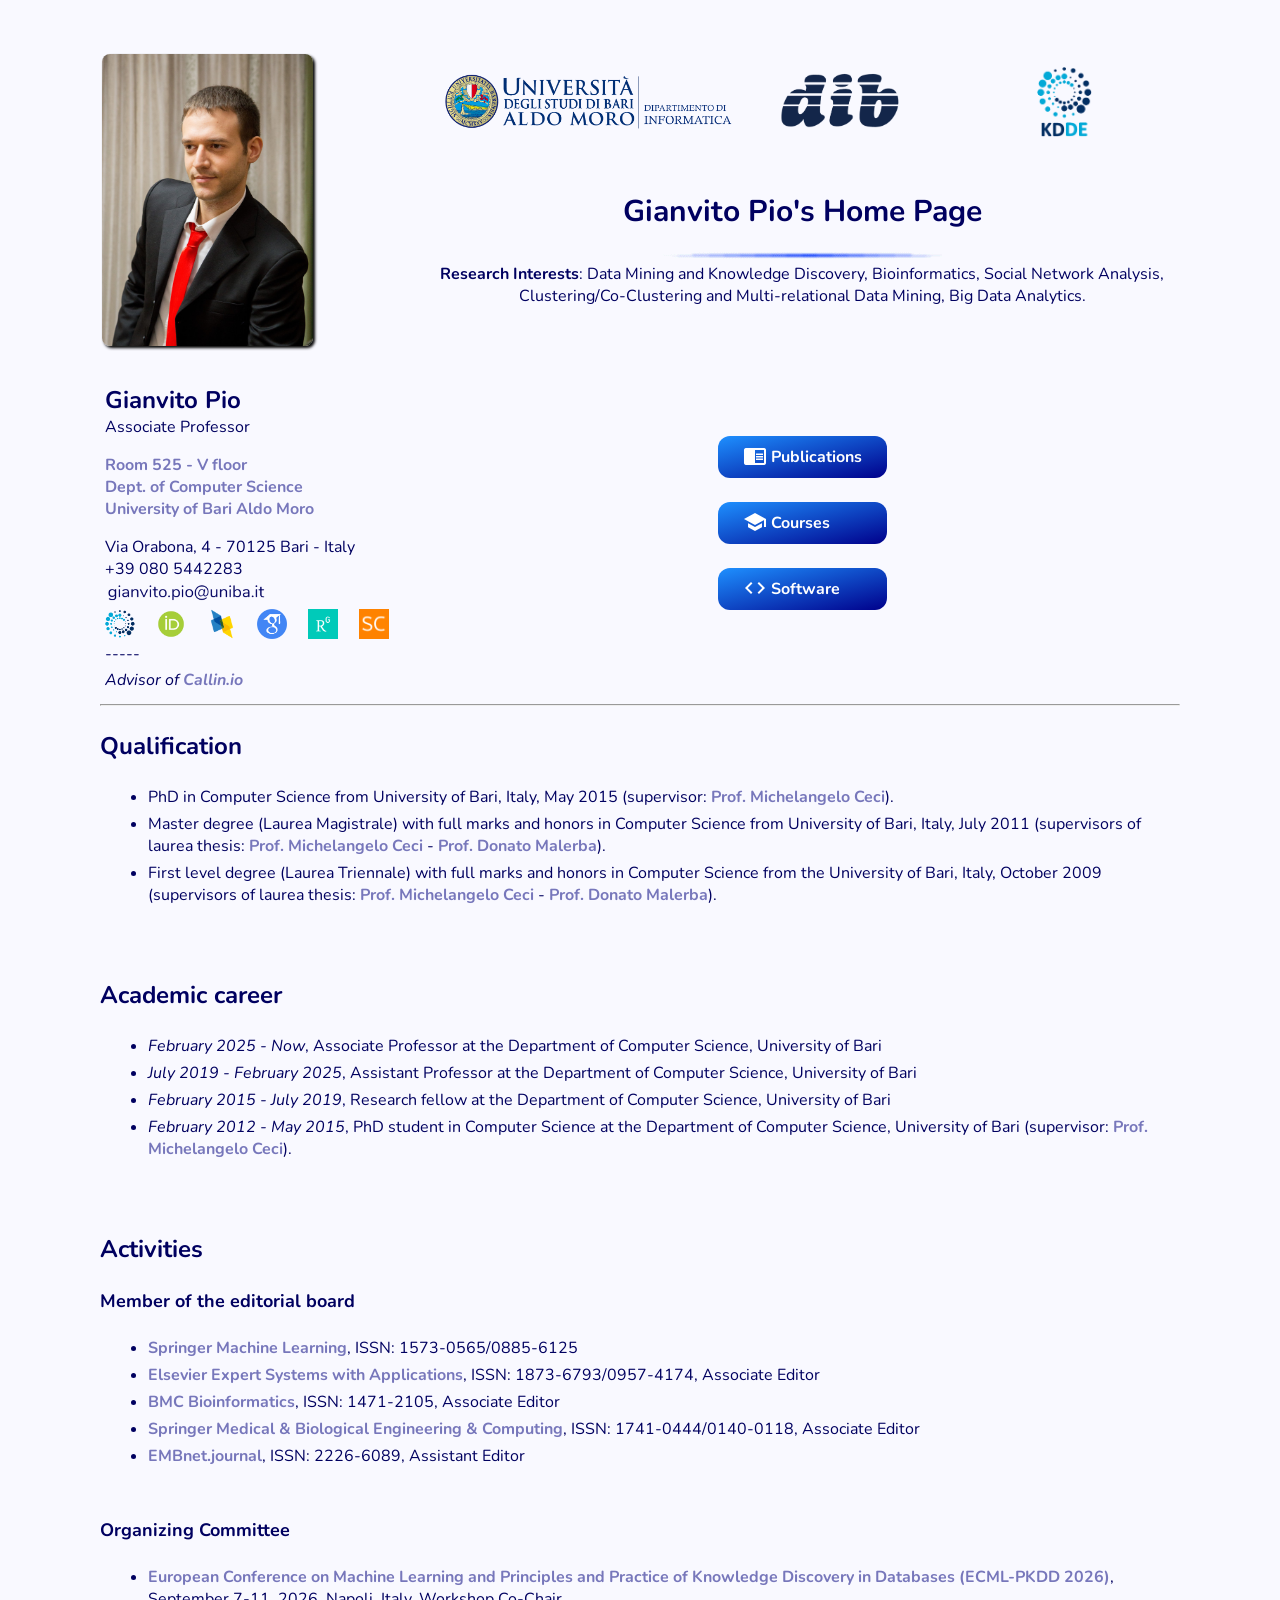
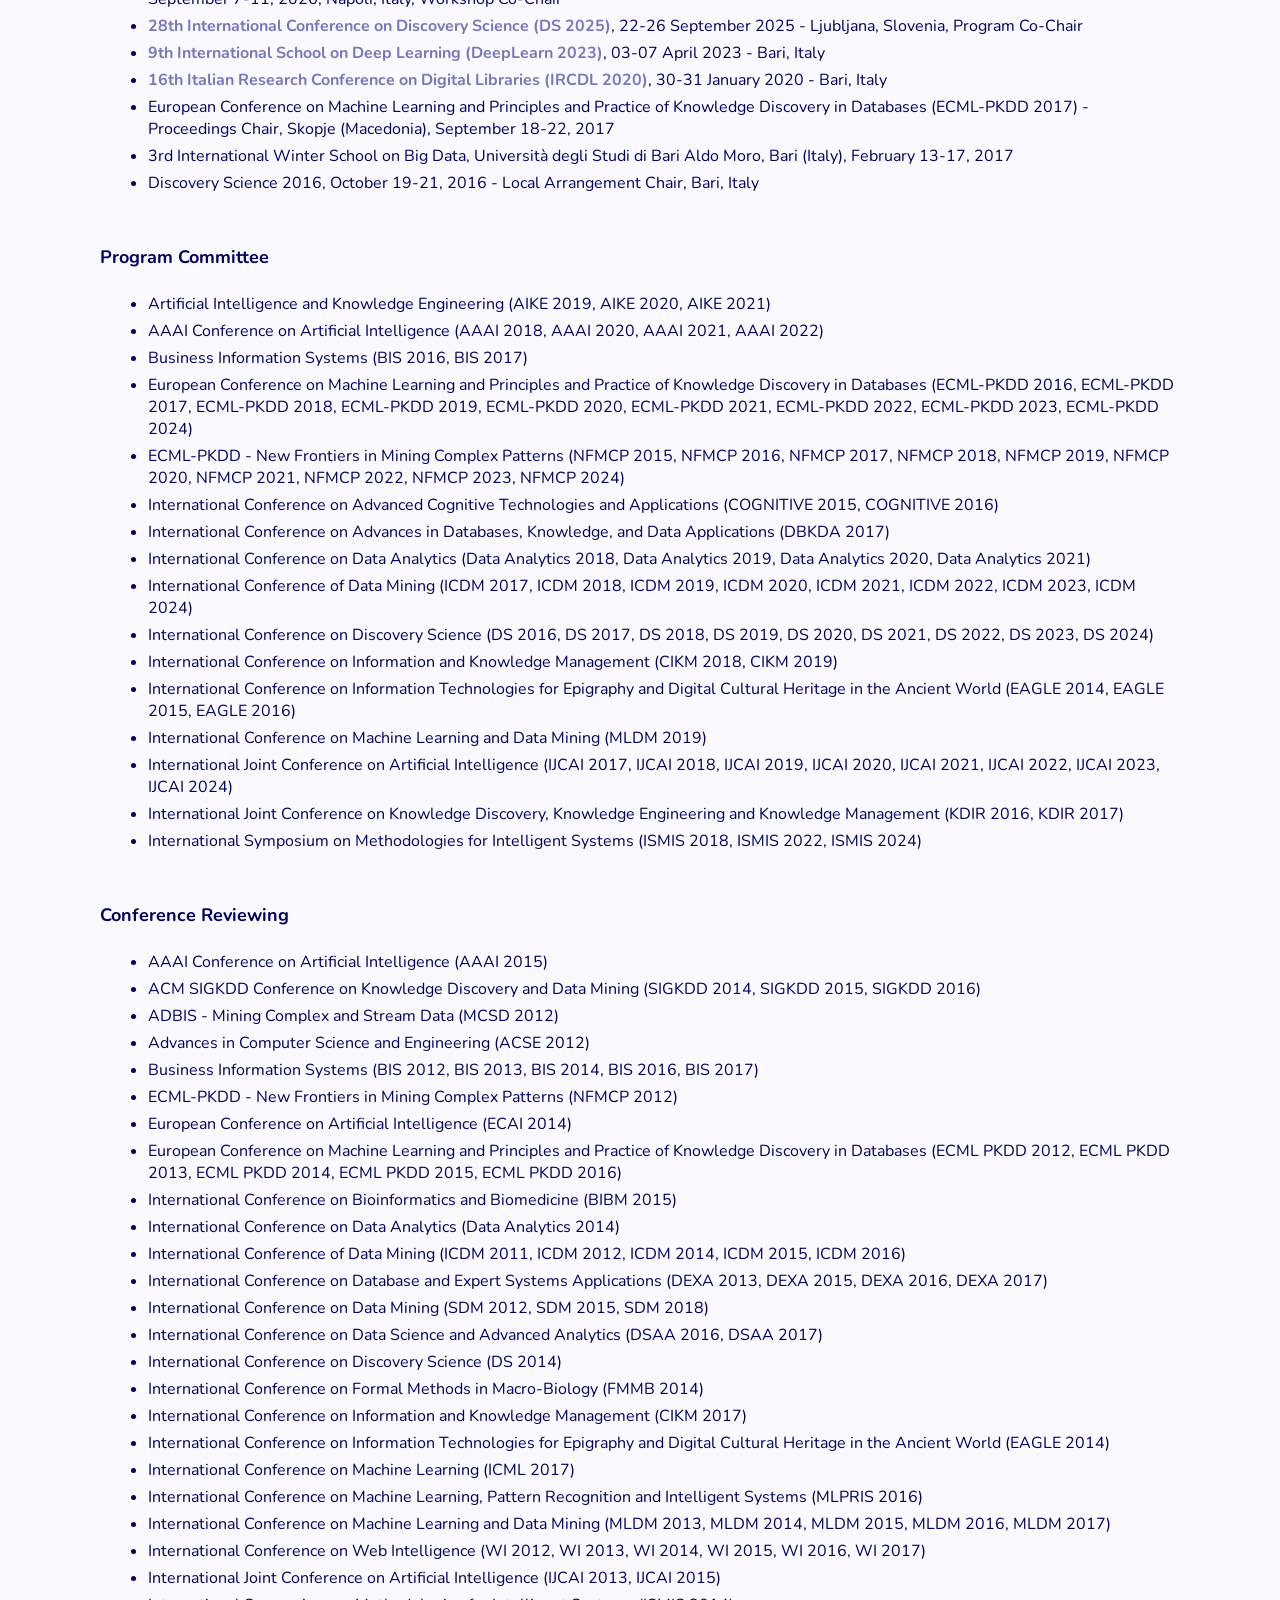
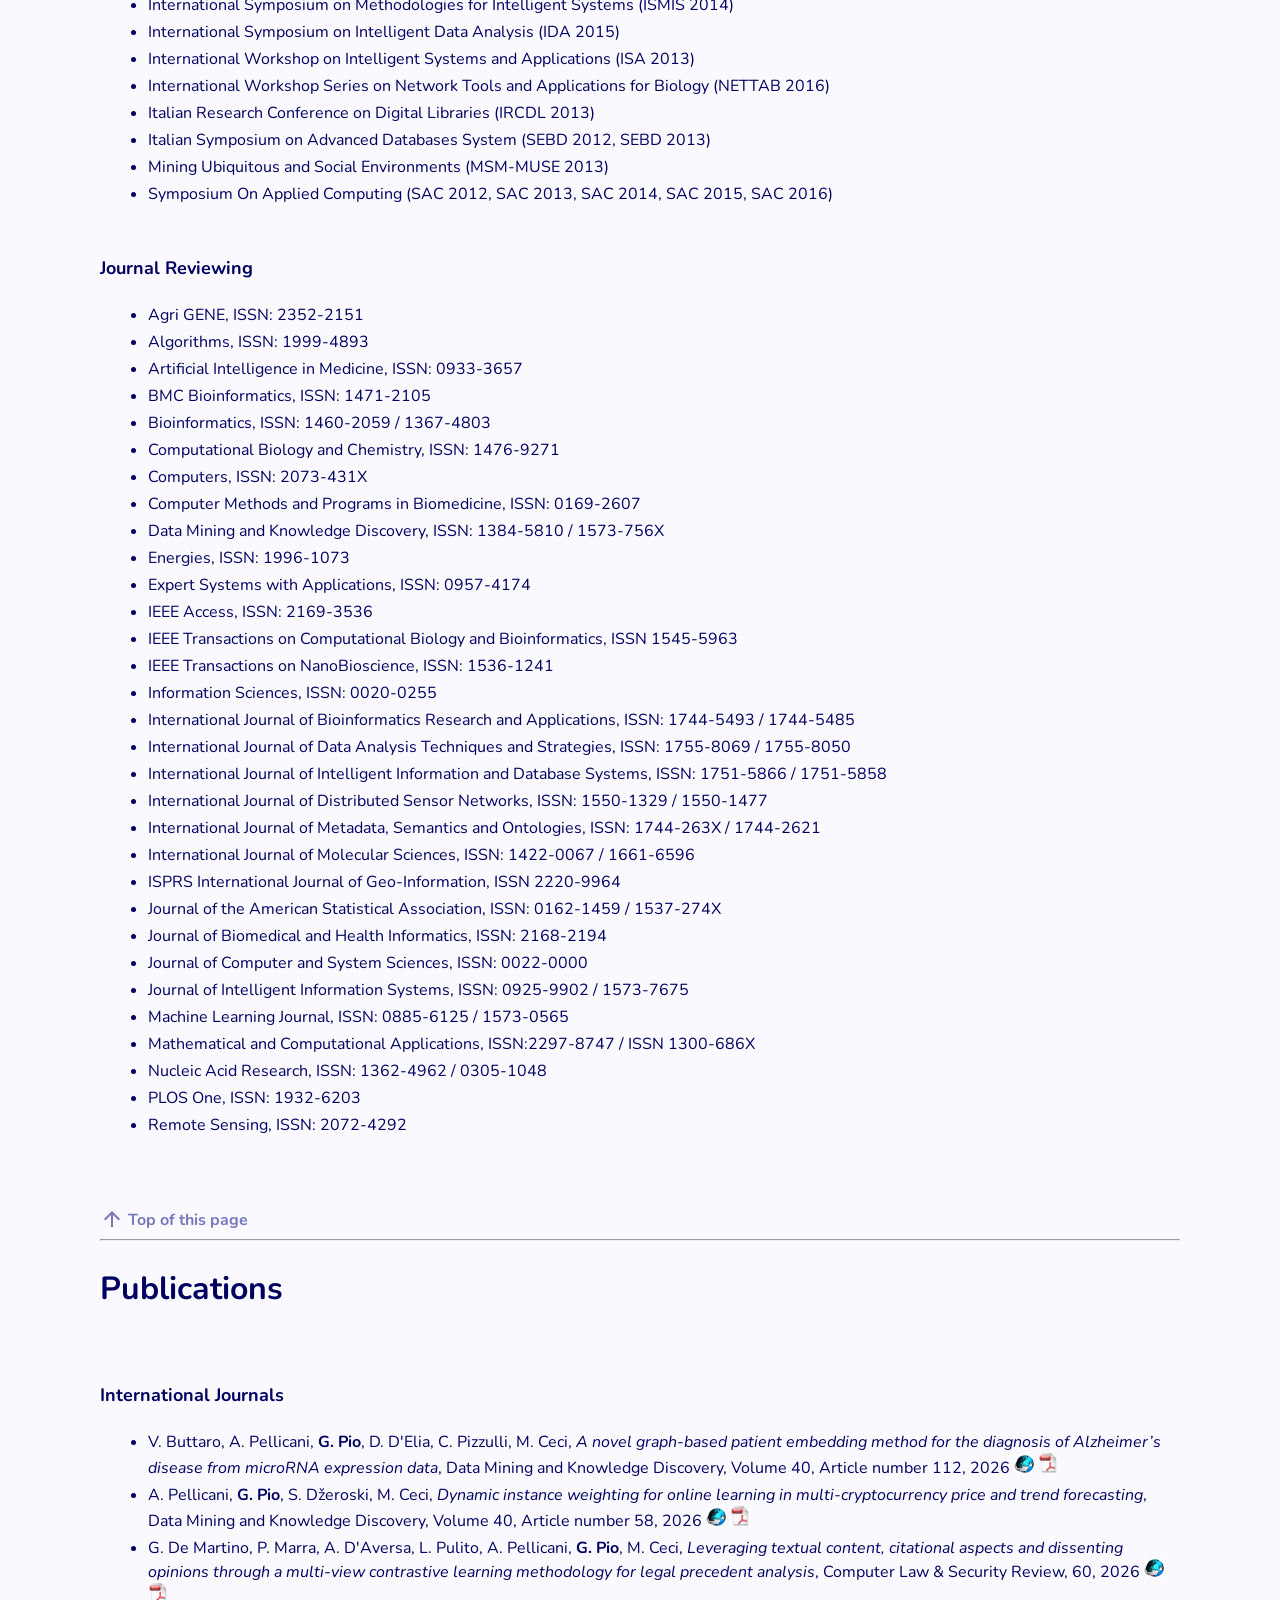
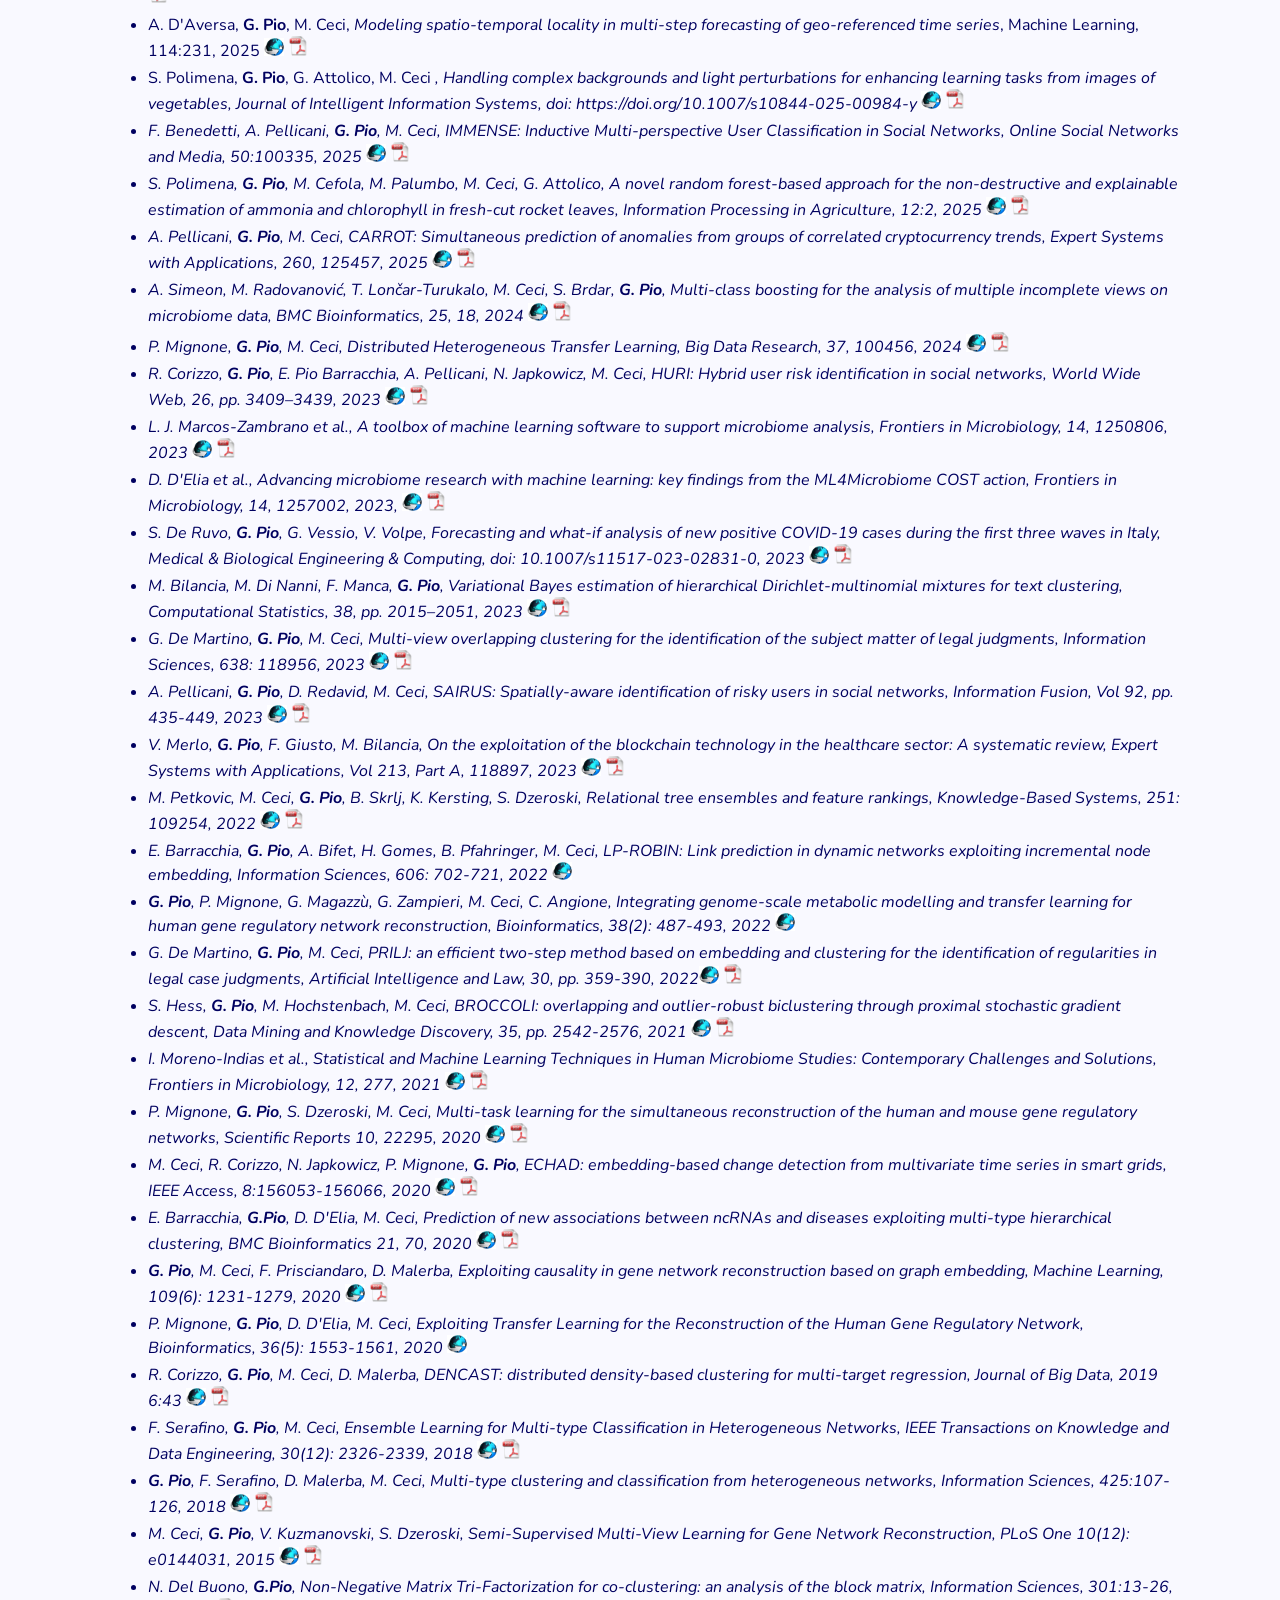
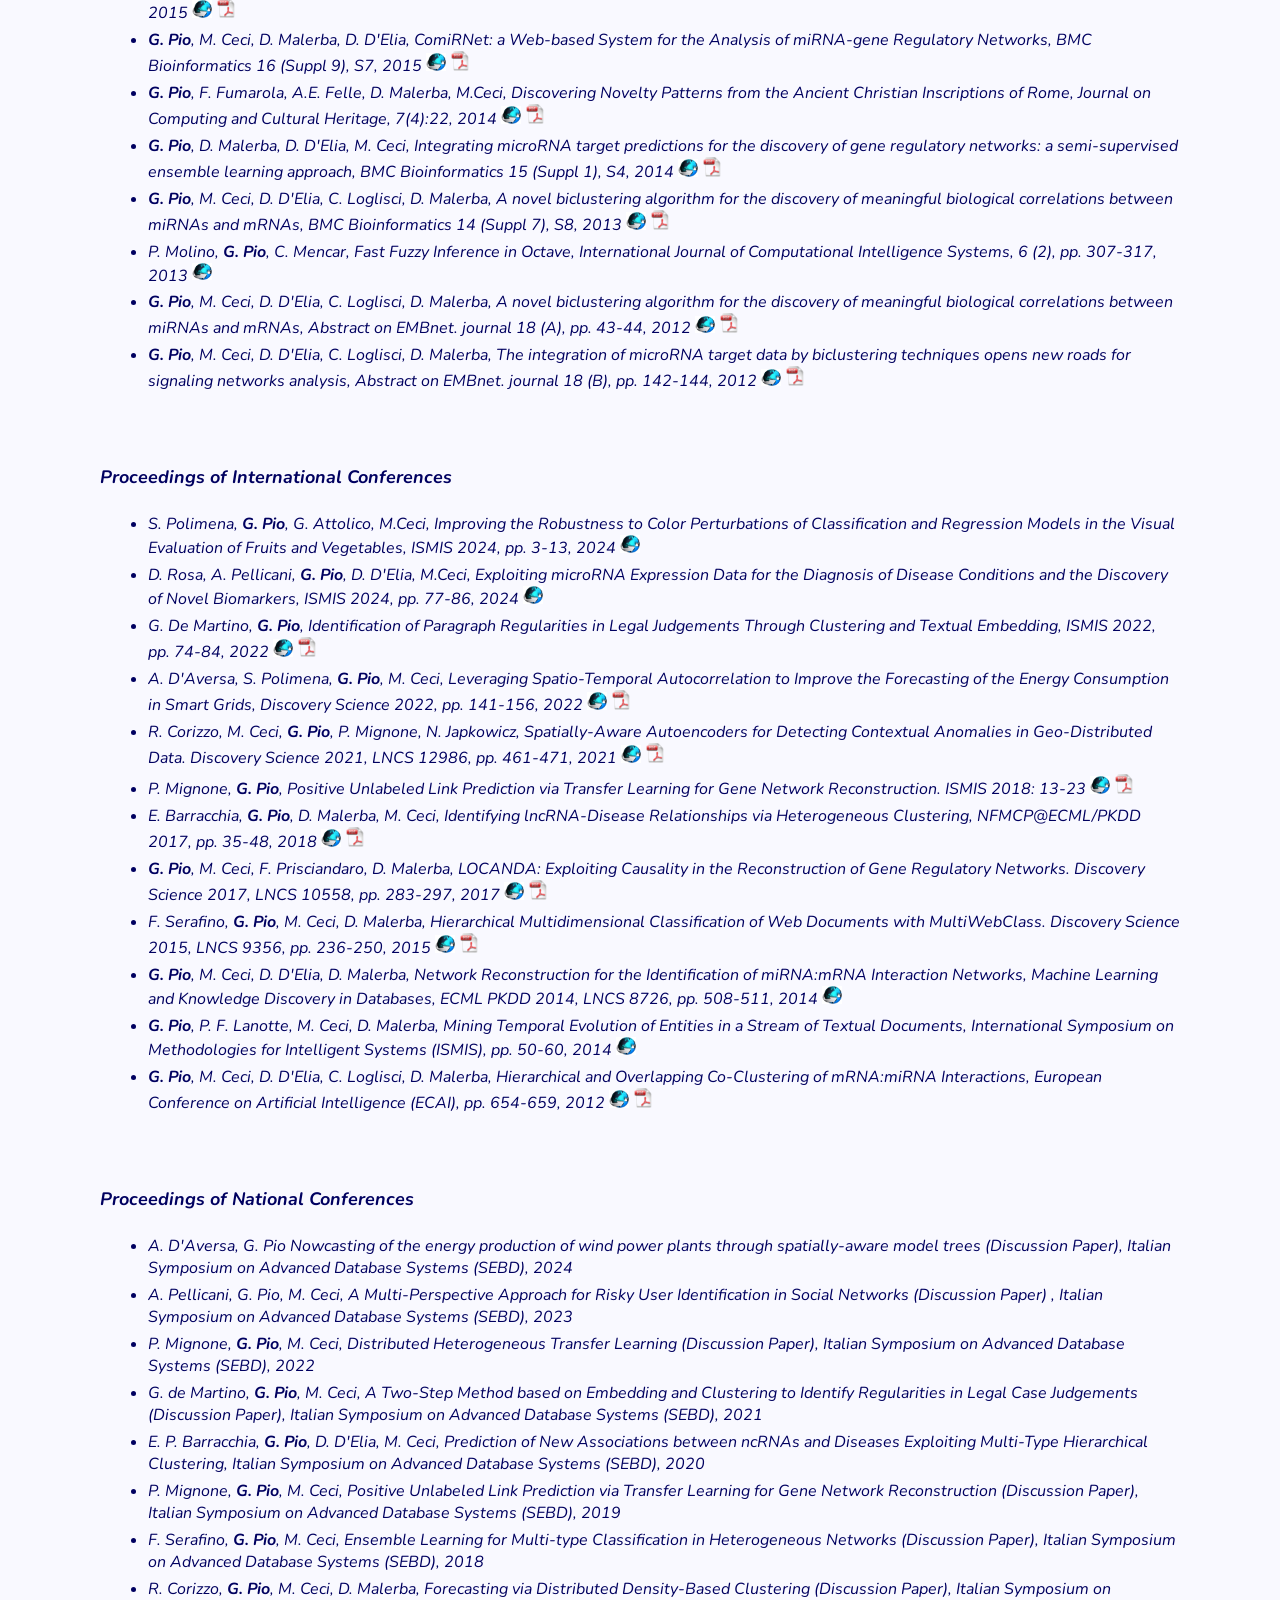
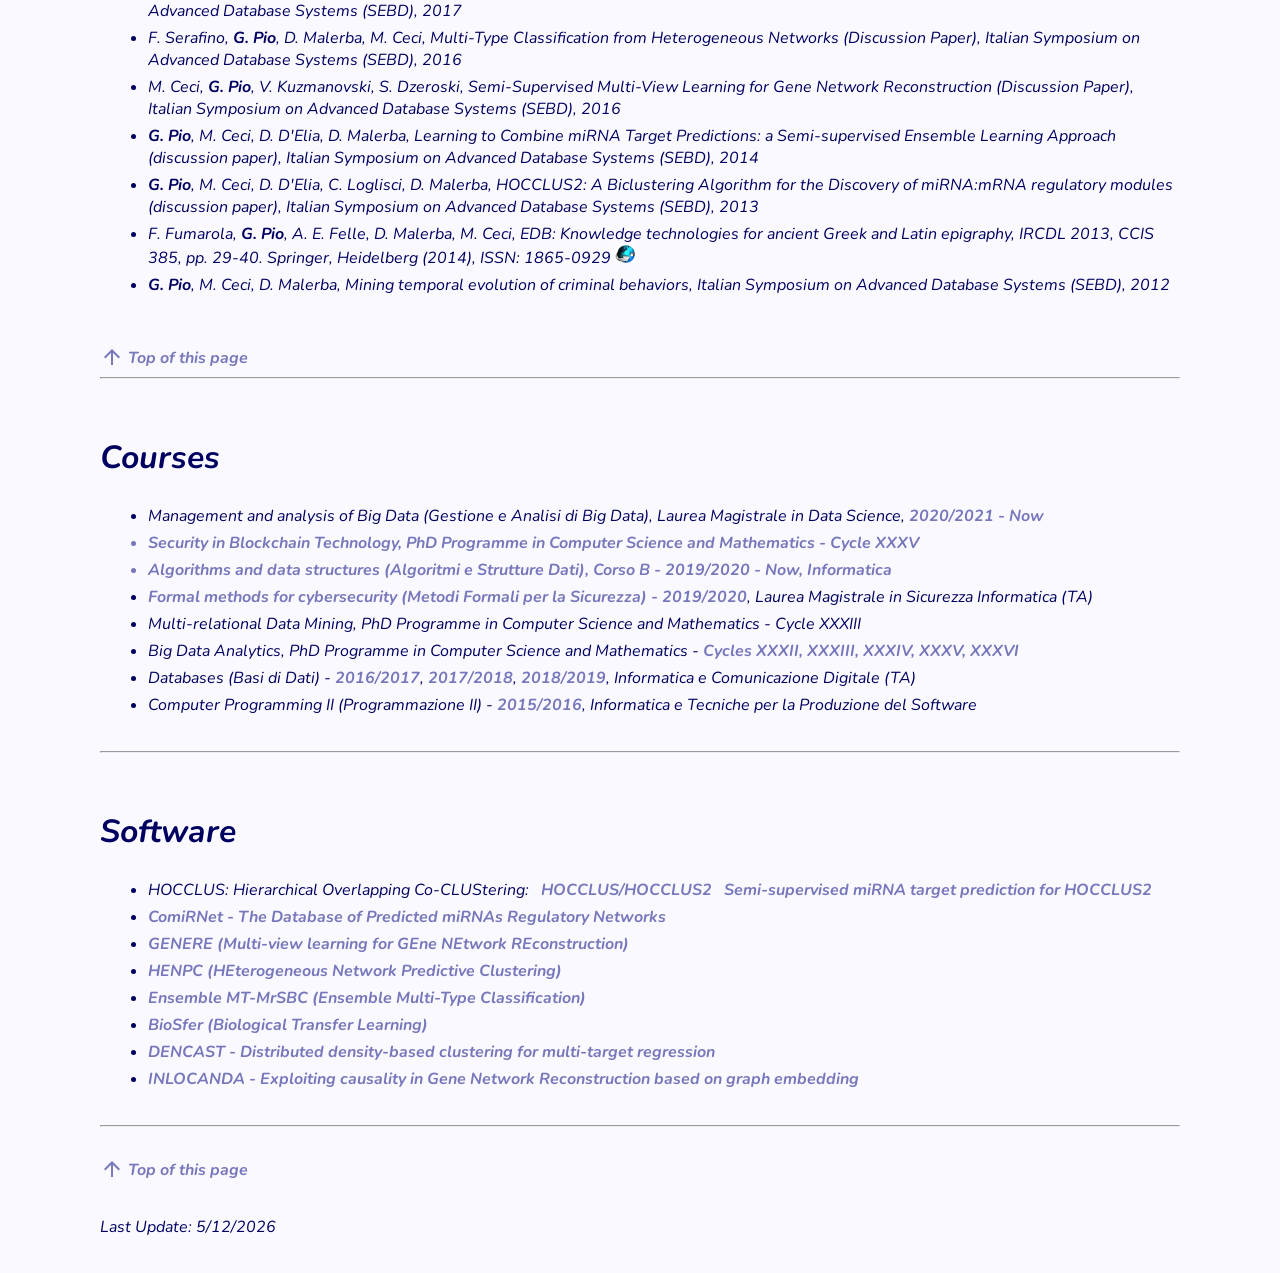
<file: index.htm>
<!DOCTYPE HTML PUBLIC "-//W3C//DTD HTML 4.0 Transitional//EN">
<HTML>
<HEAD><TITLE>Gianvito Pio's Home Page</TITLE>
<meta http-equiv="Content-Type" content="text/html; charset=utf-8" />
<meta charset="utf-8" />
<link rel="preconnect" href="https://fonts.gstatic.com/" crossorigin>
<link rel="stylesheet" type="text/css" href="https://fonts.googleapis.com/css?family=Nunito:400,700|Material+Icons" />

<LINK rel=stylesheet type=text/css href="custom.css">
<script>
  (function(i,s,o,g,r,a,m){i['GoogleAnalyticsObject']=r;i[r]=i[r]||function(){
  (i[r].q=i[r].q||[]).push(arguments)},i[r].l=1*new Date();a=s.createElement(o),
  m=s.getElementsByTagName(o)[0];a.async=1;a.src=g;m.parentNode.insertBefore(a,m)
  })(window,document,'script','https://www.google-analytics.com/analytics.js','ga');

  ga('create', 'UA-76711742-1', 'auto');
  ga('send', 'pageview');

</script>
</HEAD>
<BODY bgColor=#ffffff text=#000080><A name=top></A><BR>&nbsp; 
<TABLE cellSpacing=1 width="100%">
  <TBODY>
  <TR>
    <TD width="30%" align=left>
      <IMG border=0 src="images/Gianvito.jpg" width=211 alt="Gianvito Pio" style="box-shadow: 2px 2px 3px black; border-radius: 8px;"></TD>
    <TD vAlign=top>
	  <table>
	  <tbody>
		<tr>
		  <td align=middle width=40%>
			<IMG src="images/uniba_inf_trasparente.png" alt="uniba logo" style="max-height: 80px; width: auto; max-width: 100%; padding: 10px;">
		  </td>
		  <td align=middle width=30%>
			<IMG src="images/dib_logo.png" alt="dib logo" style="max-height: 70px; width: auto; max-width: 100%; padding: 10px;">
		  </td>
		  <td align=middle width=30%>
			<IMG src="images/kdde.png" alt="kdde logo" style="max-height: 70px; width: auto; max-width: 100%; padding: 10px;">
		  </td>
		</tr>
		<tr> 
		  <td colspan=3 align=middle>
			<P style="padding: 20px 5% 0;">
			  <H1 style="margin-bottom: 15px">Gianvito Pio's Home Page</H1>
			  <IMG src="images/linea1.gif"/><BR>
				<B>Research Interests</B>: Data Mining and Knowledge Discovery, Bioinformatics, Social Network Analysis, Clustering/Co-Clustering and Multi-relational Data Mining, Big Data Analytics.<br><br>
				<!--<B>Co-Founder of Sensitrust</B><br>
			<a href="https://www.sensitrust.io" target="_blank">
				<img src="images/sensitrust.png" alt="Sensitrust" height="50px" width="200px"></a>
				<br><IMG src="images/linea1.gif">-->
			</P>
		  </td>
	  </tr>
	  
	  </tbody>
	  </table>
	  
	</TD>
  </TR>
  <TR>
    <TD align=left>
	  <table>
	  <tbody>
		<tr>
		  <td colspan=5>
			  <h3 style="margin: 10px 0 0;"><B>Gianvito Pio</B></h3>
			  Associate Professor<BR>
			  <P><a href="https://kdde.di.uniba.it/" target="_blank">Room 525 - V floor </a><BR>
			  <A href="http://www.di.uniba.it/" target=_blank>Dept. of Computer Science</A> <BR>
			  <A href="http://www.uniba.it/" target=_blank>University of Bari Aldo Moro</A> <BR>
			  <P style="margin-bottom: 0">Via Orabona, 4 - 70125 Bari - Italy<BR>
				+39 080 5442283<BR>
			  </P>
			  <img src="images/e-mail.png" alt="e-mail" height="25px">
		  </td>
		</tr>
		<tr>
		  <td>
			<a href="https://kdde.di.uniba.it/people/gianvito-pio/" target="_blank">
				<img src="images/kdde_logo.png" alt="orcid" height="30px" width="30px"></a>
		  </td>
		  <td>
			<a href="https://orcid.org/0000-0003-2520-3616" target="_blank">
				<img src="images/orcid_logo.png" alt="orcid" height="30px" width="30px"></a>
		  </td>
		  <td>
		    <a href="https://dblp.org/pers/hd/p/Pio:Gianvito" target="_blank">
				<img src="images/dblp.png" alt="dblp" height="30px" width="30px"></a>
		  </td>
		  <td>
			<a href="https://scholar.google.it/citations?user=wUbR6bAAAAAJ" target="_blank">
				<img src="images/googlescholar_logo.png" alt="Google Scholar" height="30px" width="30px"></a>
		  </td>
		  <td>
			<a href="https://www.researchgate.net/profile/Gianvito_Pio" target="_blank">
				<img src="images/researchgate_logo.jpg" alt="Research Gate" height="30px" width="30px"></a>
		  </td>
		  <td>
			<a href="https://www.scopus.com/authid/detail.uri?authorId=55586014400" target="_blank">
				<img src="images/scopus_logo.png" alt="Scopus" height="30px" width="30px"></a>
		  </td>
		</tr>
		<tr> <td colspan=5> ----- <td></tr>
		<tr> <td colspan=5> <I>Advisor of <a href="https://callin.io" target="_blank">Callin.io</I><td></tr>	
		<br>
	  </tbody>
	  </table>
	</TD>
    <TD align=middle>
	  <table>
		<tbody>
		  <tr>
		    <td style="padding: 20px 10px;">
			  <A href="#Publications" class="button">
				<i class="material-icons" style="vertical-align: bottom;">chrome_reader_mode</i> Publications
			  </A>
			</td>
		  </tr>
		  <tr>
		    <td style="padding: 20px 10px;">
			  <A href="#Courses" class="button" style="padding-right: 57px;">
				<i class="material-icons" style="vertical-align: bottom;">school</i> Courses
			  </A>
			</td>
		  </tr>
		  <tr>
		    <td style="padding: 20px 10px;">
			  <A href="#Software" class="button" style="padding-right: 47px;">
				<i class="material-icons" style="vertical-align: bottom;">code</i> Software
			  </A>
			</td>
		  </tr>
	  </tbody>
	  </table>
	</TD>
  </TR>
  </TBODY>
</TABLE>
<HR>


<P>
<H3>Qualification</H3>
<UL>
	<LI>PhD in Computer Science from University of Bari, Italy, May 2015 (supervisor: <a href="http://www.di.uniba.it/~ceci/"> Prof. Michelangelo Ceci</a>).
	<LI>Master degree (Laurea Magistrale) with full marks and honors in Computer Science from University of Bari, Italy, July 2011 (supervisors of laurea thesis: <a href="http://www.di.uniba.it/~ceci/"> Prof. Michelangelo Ceci</a> - <a href="http://www.di.uniba.it/~malerba/">Prof. Donato Malerba</a>).
	<LI>First level degree (Laurea Triennale) with full marks and honors in Computer Science from the University of Bari, Italy, October 2009 (supervisors of laurea thesis: <a href="http://www.di.uniba.it/~ceci/"> Prof. Michelangelo Ceci</a> - <a href="http://www.di.uniba.it/~malerba/">Prof. Donato Malerba</a>). 
	</UL>
<BR><BR>
<H3>Academic career</H3>
<UL>
	<LI><I>February 2025 - Now</I>, Associate Professor at the Department of Computer Science, University of Bari 
	<LI><I>July 2019 - February 2025</I>, Assistant Professor at the Department of Computer Science, University of Bari 
	<LI><I>February 2015 - July 2019</I>, Research fellow at the Department of Computer Science, University of Bari 
	<LI><I>February 2012 - May 2015</I>, PhD student in Computer Science at the Department of Computer Science, University of Bari (supervisor: <a href="http://www.di.uniba.it/~ceci/"> Prof. Michelangelo Ceci</a>). 
</UL>

<BR><BR>
<H3>Activities</H3>
<H4>Member of the editorial board</H4>
<UL>
	<LI><a target="_blank" href="https://www.springer.com/journal/10994">Springer Machine Learning</a>, ISSN: 1573-0565/0885-6125
	<LI><a target="_blank" href="https://www.sciencedirect.com/journal/expert-systems-with-applications">Elsevier Expert Systems with Applications</a>, ISSN: 1873-6793/0957-4174, Associate Editor
	<LI><a target="_blank" href="https://bmcbioinformatics.biomedcentral.com/">BMC Bioinformatics</a>, ISSN: 1471-2105, Associate Editor
	<LI><a target="_blank" href="https://www.springer.com/journal/11517">Springer Medical & Biological Engineering & Computing</a>, ISSN: 1741-0444/0140-0118, Associate Editor
	<!--<LI><a target="_blank" href="https://www.mdpi.com/journal/sensors">MDPI Sensors</a>, ISSN: 1424-8220-->
	<!--<LI><a target="_blank" href="http://www.ijmlc.org">International Journal of Machine Learning and Computing</a>, ISSN: 2010-3700-->
	<!--<LI><a target="_blank" href="http://www.ijfcc.org/">International Journal of Future Computer and Communication</a>, ISSN: 2010-3751-->
	<LI><a target="_blank" href="https://journal.embnet.org/">EMBnet.journal</a>, ISSN: 2226-6089, Assistant Editor
</UL>
<BR>

<H4>Organizing Committee</H4>
<UL>
	<LI><a href="https://ecmlpkdd.org/2026/" target="_blank">European Conference on Machine Learning and Principles and Practice of Knowledge Discovery in Databases (ECML-PKDD 2026)</a>, September 7-11, 2026, Napoli, Italy, Workshop Co-Chair
	<LI><a href="https://ds2025.ijs.si/" target="_blank">28th International Conference on Discovery Science (DS 2025)</a>, 22-26 September 2025 - Ljubljana, Slovenia, Program Co-Chair
	<LI><a href="https://irdta.eu/deeplearn/2023sp/" target="_blank">9th International School on Deep Learning (DeepLearn 2023)</a>, 03-07 April 2023 - Bari, Italy
	<LI><a href="https://kdde.di.uniba.it/ircdl20/" target="_blank">16th Italian Research Conference on Digital Libraries (IRCDL 2020)</a>, 30-31 January 2020 - Bari, Italy
	<LI>European Conference on Machine Learning and Principles and Practice of Knowledge Discovery in Databases (ECML-PKDD 2017) - Proceedings Chair, Skopje (Macedonia), September 18-22, 2017
	<LI>3rd International Winter School on Big Data, Università degli Studi di Bari Aldo Moro, Bari (Italy), February 13-17, 2017
	<LI>Discovery Science 2016, October 19-21, 2016 - Local Arrangement Chair, Bari, Italy
</UL>
<BR>

<H4>Program Committee</H4>
<UL>
	<LI>Artificial Intelligence and Knowledge Engineering (AIKE 2019, AIKE 2020, AIKE 2021)
	<LI>AAAI Conference on Artificial Intelligence (AAAI 2018, AAAI 2020, AAAI 2021, AAAI 2022)	
	<LI>Business Information Systems (BIS 2016, BIS 2017)
	<LI>European Conference on Machine Learning and Principles and Practice of Knowledge Discovery in Databases (ECML-PKDD 2016, ECML-PKDD 2017, ECML-PKDD 2018, ECML-PKDD 2019, ECML-PKDD 2020, ECML-PKDD 2021, ECML-PKDD 2022, ECML-PKDD 2023, ECML-PKDD 2024)
	<LI>ECML-PKDD - New Frontiers in Mining Complex Patterns (NFMCP 2015, NFMCP 2016, NFMCP 2017, NFMCP 2018, NFMCP 2019, NFMCP 2020, NFMCP 2021, NFMCP 2022, NFMCP 2023, NFMCP 2024)
	<LI>International Conference on Advanced Cognitive Technologies and Applications (COGNITIVE 2015, COGNITIVE 2016)
	<LI>International Conference on Advances in Databases, Knowledge, and Data Applications (DBKDA 2017)
	<LI>International Conference on Data Analytics (Data Analytics 2018, Data Analytics 2019, Data Analytics 2020, Data Analytics 2021)
	<LI>International Conference of Data Mining (ICDM 2017, ICDM 2018, ICDM 2019, ICDM 2020, ICDM 2021, ICDM 2022, ICDM 2023, ICDM 2024)	
	<LI>International Conference on Discovery Science (DS 2016, DS 2017, DS 2018, DS 2019, DS 2020, DS 2021, DS 2022, DS 2023, DS 2024)
	<LI>International Conference on Information and Knowledge Management (CIKM 2018, CIKM 2019)
	<LI>International Conference on Information Technologies for Epigraphy and Digital Cultural Heritage in the Ancient World (EAGLE 2014, EAGLE 2015, EAGLE 2016)
	<LI>International Conference on Machine Learning and Data Mining (MLDM 2019)
	<LI>International Joint Conference on Artificial Intelligence (IJCAI 2017, IJCAI 2018, IJCAI 2019, IJCAI 2020, IJCAI 2021, IJCAI 2022, IJCAI 2023, IJCAI 2024)
	<LI>International Joint Conference on Knowledge Discovery, Knowledge Engineering and Knowledge Management (KDIR 2016, KDIR 2017)
	<LI>International Symposium on Methodologies for Intelligent Systems (ISMIS 2018, ISMIS 2022, ISMIS 2024)
</UL>
<BR>

<H4>Conference Reviewing</H4>
<UL>
	<LI>AAAI Conference on Artificial Intelligence (AAAI 2015)	
	<LI>ACM SIGKDD Conference on Knowledge Discovery and Data Mining (SIGKDD 2014, SIGKDD 2015, SIGKDD 2016)
	<LI>ADBIS - Mining Complex and Stream Data (MCSD 2012)
	<LI>Advances in Computer Science and Engineering (ACSE 2012)
	<LI>Business Information Systems (BIS 2012, BIS 2013, BIS 2014, BIS 2016, BIS 2017)
	<LI>ECML-PKDD - New Frontiers in Mining Complex Patterns (NFMCP 2012)
	<LI>European Conference on Artificial Intelligence (ECAI 2014)
	<LI>European Conference on Machine Learning and Principles and Practice of Knowledge Discovery in Databases (ECML PKDD 2012, ECML PKDD 2013, ECML PKDD 2014, ECML PKDD 2015, ECML PKDD 2016)
	<LI>International Conference on Bioinformatics and Biomedicine (BIBM 2015)
	<LI>International Conference on Data Analytics (Data Analytics 2014)
	<LI>International Conference of Data Mining (ICDM 2011, ICDM 2012, ICDM 2014, ICDM 2015, ICDM 2016)	
	<LI>International Conference on Database and Expert Systems Applications (DEXA 2013, DEXA 2015, DEXA 2016, DEXA 2017)
	<LI>International Conference on Data Mining (SDM 2012, SDM 2015, SDM 2018)
	<LI>International Conference on Data Science and Advanced Analytics (DSAA 2016, DSAA 2017)
	<LI>International Conference on Discovery Science (DS 2014)
	<LI>International Conference on Formal Methods in Macro-Biology (FMMB 2014)
	<LI>International Conference on Information and Knowledge Management (CIKM 2017)
	<LI>International Conference on Information Technologies for Epigraphy and Digital Cultural Heritage in the Ancient World (EAGLE 2014)
	<LI>International Conference on Machine Learning (ICML 2017)
	<LI>International Conference on Machine Learning, Pattern Recognition and Intelligent Systems (MLPRIS 2016)
	<LI>International Conference on Machine Learning and Data Mining (MLDM 2013, MLDM 2014, MLDM 2015, MLDM 2016, MLDM 2017)
	<LI>International Conference on Web Intelligence (WI 2012, WI 2013, WI 2014, WI 2015, WI 2016, WI 2017)
	<LI>International Joint Conference on Artificial Intelligence (IJCAI 2013, IJCAI 2015)
	<LI>International Symposium on Methodologies for Intelligent Systems (ISMIS 2014)
	<LI>International Symposium on Intelligent Data Analysis (IDA 2015)
	<LI>International Workshop on Intelligent Systems and Applications (ISA 2013)
	<LI>International Workshop Series on Network Tools and Applications for Biology (NETTAB 2016)
	<LI>Italian Research Conference on Digital Libraries (IRCDL 2013)
	<LI>Italian Symposium on Advanced Databases System (SEBD 2012, SEBD 2013)
	<LI>Mining Ubiquitous and Social Environments (MSM-MUSE 2013)
	<LI>Symposium On Applied Computing (SAC 2012, SAC 2013, SAC 2014, SAC 2015, SAC 2016)
</UL>
<BR>

<H4>Journal Reviewing</H4>
<UL>
	<LI>Agri GENE, ISSN: 2352-2151 
	<LI>Algorithms, ISSN: 1999-4893
	<LI>Artificial Intelligence in Medicine, ISSN: 0933-3657
	<LI>BMC Bioinformatics, ISSN: 1471-2105
	<LI>Bioinformatics, ISSN: 1460-2059 / 1367-4803
	<LI>Computational Biology and Chemistry, ISSN: 1476-9271
	<LI>Computers, ISSN: 2073-431X
	<LI>Computer Methods and Programs in Biomedicine, ISSN: 0169-2607	
	<LI>Data Mining and Knowledge Discovery, ISSN: 1384-5810 /  1573-756X
	<LI>Energies, ISSN: 1996-1073
	<LI>Expert Systems with Applications, ISSN: 0957-4174
	<LI>IEEE Access, ISSN: 2169-3536
	<LI>IEEE Transactions on Computational Biology and Bioinformatics, ISSN 1545-5963
	<LI>IEEE Transactions on NanoBioscience, ISSN: 1536-1241
	<LI>Information Sciences, ISSN: 0020-0255
	<LI>International Journal of Bioinformatics Research and Applications, ISSN: 1744-5493 / 1744-5485
	<LI>International Journal of Data Analysis Techniques and Strategies, ISSN: 1755-8069 / 1755-8050
	<LI>International Journal of Intelligent Information and Database Systems, ISSN: 1751-5866 / 1751-5858
	<LI>International Journal of Distributed Sensor Networks, ISSN: 1550-1329 / 1550-1477 
	<LI>International Journal of Metadata, Semantics and Ontologies, ISSN: 1744-263X / 1744-2621
	<LI>International Journal of Molecular Sciences, ISSN: 1422-0067 / 1661-6596 
	<LI>ISPRS International Journal of Geo-Information, ISSN 2220-9964
	<LI>Journal of the American Statistical Association, ISSN: 0162-1459 / 1537-274X
	<LI>Journal of Biomedical and Health Informatics, ISSN: 2168-2194 
	<LI>Journal of Computer and System Sciences, ISSN: 0022-0000
	<LI>Journal of Intelligent Information Systems, ISSN: 0925-9902 / 1573-7675
	<LI>Machine Learning Journal, ISSN: 0885-6125 / 1573-0565
	<LI>Mathematical and Computational Applications, ISSN:2297-8747 / ISSN 1300-686X
	<LI>Nucleic Acid Research, ISSN: 1362-4962 / 0305-1048
	<LI>PLOS One, ISSN: 1932-6203
	<LI>Remote Sensing, ISSN: 2072-4292
</UL>
<BR>

<!--<H4>Book Chapter Reviewing</H4>
<UL>
	<LI>MSM-MUSE post proceedings (2011, 2012)
</UL>
-->
<BR><br>
<A href="#top"> 
	<i class="material-icons" style="vertical-align:bottom">arrow_upward</i> 
	<B>Top of this page</B>
</A>
<br>

<HR>

<A name=Publications></A>
<H2>Publications</H2>
<BR>
<H4>International Journals</H4>
<UL>
	<LI>V. Buttaro, A. Pellicani, <B>G. Pio</B>, D. D'Elia, C. Pizzulli, M. Ceci, <I>A novel graph-based patient embedding method for the diagnosis of Alzheimer’s disease from microRNA expression data</I>, Data Mining and Knowledge Discovery, Volume 40, Article number 112, 2026 <a href = "https://link.springer.com/article/10.1007/s10618-026-01275-y" target="_blank"><img width="20" src = "images/download.jpg"></a> <a href = "https://link.springer.com/content/pdf/10.1007/s10618-026-01275-y.pdf" target="_blank" title = "Download PDF"> <img width="20" src = "images/pdf.png"></a>
	<LI>A. Pellicani, <B>G. Pio</B>, S. Džeroski, M. Ceci, <I> Dynamic instance weighting for online learning in multi-cryptocurrency price and trend forecasting</I>, Data Mining and Knowledge Discovery, Volume 40, Article number 58, 2026 <a href = "https://link.springer.com/article/10.1007/s10618-026-01232-9" target="_blank"><img width="20" src = "images/download.jpg"></a> <a href = "https://link.springer.com/content/pdf/10.1007/s10618-026-01232-9.pdf" target="_blank" title = "Download PDF"> <img width="20" src = "images/pdf.png"></a>
	<LI>G. De Martino, P. Marra, A. D'Aversa, L. Pulito, A. Pellicani, <B>G. Pio</B>, M. Ceci, <I>Leveraging textual content, citational aspects and dissenting opinions through a multi-view contrastive learning methodology for legal precedent analysis</I>, Computer Law & Security Review, 60, 2026 <a href = "https://www.sciencedirect.com/science/article/pii/S2212473X25001294"><img width="20" src = "images/download.jpg"></a> <a href = "https://www.sciencedirect.com/science/article/pii/S2212473X25001294/pdfft?md5=bd43001786196495de45004a5a1cdcbd&pid=1-s2.0-S2212473X25001294-main.pdf" target="_blank" title = "Download PDF" > <img width="20" src = "images/pdf.png"></a>
	<LI>A. D'Aversa, <B>G. Pio</B>, M. Ceci, <I>Modeling spatio-temporal locality in multi-step forecasting of geo-referenced time series</I>, Machine Learning, 114:231, 2025 <a href = "https://link.springer.com/article/10.1007/s10994-025-06875-1"><img width="20" src = "images/download.jpg"></a> <a href = "https://link.springer.com/content/pdf/10.1007/s10994-025-06875-1.pdf" target="_blank" title = "Download PDF" > <img width="20" src = "images/pdf.png"></a>
	<LI>S. Polimena, <B>G. Pio</B>, G. Attolico, M. Ceci <I>, Handling complex backgrounds and light perturbations for enhancing learning tasks from images of vegetables, Journal of Intelligent Information Systems, doi: https://doi.org/10.1007/s10844-025-00984-y <a href = "https://link.springer.com/article/10.1007/s10844-025-00984-y" target="_blank"><img width="20" src = "images/download.jpg"></a> <a href = "https://link.springer.com/content/pdf/10.1007/s10844-025-00984-y.pdf" target="_blank" title = "Download PDF" > <img width="20" src = "images/pdf.png"></a>
	<LI>F. Benedetti, A. Pellicani, <B>G. Pio</B>, M. Ceci, <I>IMMENSE: Inductive Multi-perspective User Classification in Social Networks</I>, Online Social Networks and Media, 50:100335, 2025 <a href = "https://www.sciencedirect.com/science/article/pii/S2468696425000369" target="_blank"><img width="20" src = "images/download.jpg"></a> <a href = "https://www.sciencedirect.com/science/article/pii/S2468696425000369/pdfft?md5=694b1c6a6b3348e8f8a11fe0d493c7d7&pid=1-s2.0-S2468696425000369-main.pdf" target="_blank" title = "Download PDF" > <img width="20" src = "images/pdf.png"></a>
	<LI>S. Polimena, <B>G. Pio</B>, M. Cefola, M. Palumbo, M. Ceci, G. Attolico<I>, A novel random forest-based approach for the non-destructive and explainable estimation of ammonia and chlorophyll in fresh-cut rocket leaves</I>, Information Processing in Agriculture, 12:2, 2025  
	<a href = "https://www.sciencedirect.com/science/article/pii/S2214317324000635" target="_blank"><img width="20" src = "images/download.jpg"></a> <a href = "https://www.sciencedirect.com/science/article/pii/S2214317324000635/pdfft?md5=2bc58217eb4035a655de5eabc089cd9d&pid=1-s2.0-S2214317324000635-main.pdf" target="_blank" title = "Download PDF" > <img width="20" src = "images/pdf.png"></a>
	<LI>A. Pellicani, <B>G. Pio</B>, M. Ceci, <I>CARROT: Simultaneous prediction of anomalies from groups of correlated cryptocurrency trends</I>, Expert Systems with Applications, 260, 125457, 2025 <a href = "https://www.sciencedirect.com/science/article/pii/S0957417424023248" target="_blank"><img width="20" src = "images/download.jpg"></a> <a href = "https://www.sciencedirect.com/science/article/pii/S0957417424023248/pdfft?md5=c06178e53063aa3569d3c1989951672e&pid=1-s2.0-S0957417424023248-main.pdf" target="_blank" title = "Download PDF" > <img width="20" src = "images/pdf.png"></a> 
	<LI>A. Simeon, M. Radovanović, T. Lončar-Turukalo, M. Ceci, S. Brdar, <B>G. Pio</B>, <I>Multi-class boosting for the analysis of multiple incomplete views on microbiome data</I>, BMC Bioinformatics, 25, 18, 2024  <a href = "https://link.springer.com/article/10.1186/s12859-024-05767-w" target="_blank"><img width="20" src = "images/download.jpg"></a> <a href = "https://link.springer.com/content/pdf/10.1186/s12859-024-05767-w.pdf" target="_blank" title = "Download PDF" > <img width="20" src = "images/pdf.png"></a> 
	<LI>P. Mignone, <B>G. Pio</B>, M. Ceci, <I>Distributed Heterogeneous Transfer Learning</I>, Big Data Research, 37, 100456, 2024 <a href = "https://www.sciencedirect.com/science/article/pii/S2214579624000327" target="_blank"><img width="20" src = "images/download.jpg"></a> <a href = "https://www.sciencedirect.com/science/article/pii/S2214579624000327/pdfft?md5=33cf99e10874514291bfc635b26d260f&pid=1-s2.0-S2214579624000327-main.pdf" target="_blank" title = "Download PDF" > <img width="20" src = "images/pdf.png"></a> 
	<LI>R. Corizzo, <B>G. Pio</B>, E. Pio Barracchia, A. Pellicani, N. Japkowicz, M. Ceci, <I>HURI: Hybrid user risk identification in social networks</I>, World Wide Web, 26, pp. 3409–3439, 2023 <a href = "https://link.springer.com/article/10.1007/s11280-023-01192-w" target="_blank"><img width="20" src = "images/download.jpg"></a> <a href = "https://link.springer.com/content/pdf/10.1007/s11280-023-01192-w.pdf" target="_blank" title = "Download PDF" > <img width="20" src = "images/pdf.png"></a> 
	<LI>L. J. Marcos-Zambrano et al., <I>A toolbox of machine learning software to support microbiome analysis</I>, Frontiers in Microbiology, 14, 1250806, 2023 <a href = "https://www.frontiersin.org/journals/microbiology/articles/10.3389/fmicb.2023.1250806" target="_blank"><img width="20" src = "images/download.jpg"></a> <a href = "https://www.frontiersin.org/journals/microbiology/articles/10.3389/fmicb.2023.1250806/pdf?isPublishedV2=false" target="_blank" title = "Download PDF" > <img width="20" src = "images/pdf.png"></a>
	<LI>D. D'Elia et al., <I>	Advancing microbiome research with machine learning: key findings from the ML4Microbiome COST action</I>, Frontiers in Microbiology, 14, 1257002, 2023, <a href = "https://www.frontiersin.org/journals/microbiology/articles/10.3389/fmicb.2023.1257002" target="_blank"><img width="20" src = "images/download.jpg"></a> <a href = "https://www.frontiersin.org/journals/microbiology/articles/10.3389/fmicb.2023.1257002/pdf?isPublishedV2=false" target="_blank" title = "Download PDF" > <img width="20" src = "images/pdf.png"></a>
	<LI>S. De Ruvo, <B>G. Pio</B>, G. Vessio, V. Volpe, <I>Forecasting and what-if analysis of new positive COVID-19 cases during the first three waves in Italy</I>, Medical & Biological Engineering & Computing, doi: 10.1007/s11517-023-02831-0, 2023 <a href = "https://link.springer.com/article/10.1007/s11517-023-02831-0" target="_blank"><img width="20" src = "images/download.jpg"></a> <a href = "https://link.springer.com/content/pdf/10.1007/s11517-023-02831-0.pdf?pdf=button" target="_blank" title = "Download PDF" > <img width="20" src = "images/pdf.png"></a>
	<LI>M. Bilancia, M. Di Nanni, F. Manca, <B>G. Pio</B>, <I> Variational Bayes estimation of hierarchical Dirichlet-multinomial mixtures for text clustering</I>, Computational Statistics, 38, pp. 2015–2051, 2023 <a href = "https://link.springer.com/article/10.1007/s00180-023-01350-8" target="_blank"><img width="20" src = "images/download.jpg"></a> <a href = "pdf/COST 2023.pdf" target="_blank" title = "Download PDF" > <img width="20" src = "images/pdf.png"></a>
	<LI>G. De Martino, <B>G. Pio</B>, M. Ceci, <I> Multi-view overlapping clustering for the identification of the subject matter of legal judgments</I>, Information Sciences, 638: 118956, 2023 <a href = "https://www.sciencedirect.com/science/article/pii/S002002552300525X" target="_blank"><img width="20" src = "images/download.jpg"></a> <a href = "pdf/INS - MOSTA.pdf" target="_blank" title = "Download PDF" > <img width="20" src = "images/pdf.png"></a> 
	<LI>A. Pellicani, <B>G. Pio</B>, D. Redavid, M. Ceci, <I>SAIRUS: Spatially-aware identification of risky users in social networks</I>, Information Fusion, Vol 92, pp. 435-449, 2023 <a href = "https://www.sciencedirect.com/science/article/abs/pii/S1566253522002457" target="_blank"><img width="20" src = "images/download.jpg"></a> <a href = "pdf/INFOFUS - SAIRUS 2023.pdf" target="_blank" title = "Download PDF" > <img width="20" src = "images/pdf.png"></a> 
	<LI>V. Merlo, <B>G. Pio</B>, F. Giusto, M. Bilancia, <I>On the exploitation of the blockchain technology in the healthcare sector: A systematic review</I>, Expert Systems with Applications, Vol 213, Part A, 118897, 2023 <a href = "https://authors.elsevier.com/a/1ft9b3PiGTLrfL" target="_blank"><img width="20" src = "images/download.jpg"></a> <a href = "pdf/ESWA - Blockchain in Health 2023.pdf" target="_blank" title = "Download PDF" > <img width="20" src = "images/pdf.png"></a> 
	<LI>M. Petkovic, M. Ceci, <B>G. Pio</B>, B. Skrlj, K. Kersting, S. Dzeroski, <I>Relational tree ensembles and feature rankings</I>, Knowledge-Based Systems, 251: 109254, 2022 <a href = "https://doi.org/10.1016/j.knosys.2022.109254" target="_blank"><img width="20" src = "images/download.jpg"></a> <a href = "https://www.sciencedirect.com/science/article/pii/S0950705122006244/pdfft?md5=8ccb963ed3adf393677f6ec6230e51b3&pid=1-s2.0-S0950705122006244-main.pdf" target="_blank" title = "Download PDF" > <img width="20" src = "images/pdf.png"></a> 
	<LI>E. Barracchia, <B>G. Pio</B>, A. Bifet, H. Gomes, B. Pfahringer, M. Ceci, <I>LP-ROBIN: Link prediction in dynamic networks exploiting incremental node embedding</I>, Information Sciences, 606: 702-721, 2022 <a href = "https://www.sciencedirect.com/science/article/pii/S0020025522005102" target="_blank"><img width="20" src = "images/download.jpg"></a>
	<LI><B>G. Pio</B>, P. Mignone, G. Magazzù, G. Zampieri, M. Ceci, C. Angione, <I>Integrating genome-scale metabolic modelling and transfer learning for human gene regulatory network reconstruction</I>, Bioinformatics, 38(2): 487-493, 2022 <a href = "https://academic.oup.com/bioinformatics/advance-article/doi/10.1093/bioinformatics/btab647/6367766?guestAccessKey=eb284e59-fec2-49cb-bf70-89c1aafc5af7" target="_blank"><img width="20" src = "images/download.jpg"></a>
	<LI>G. De Martino, <B>G. Pio</B>, M. Ceci, <I>PRILJ: an efficient two-step method based on embedding and clustering for the identification of regularities in legal case judgments</I>, Artificial Intelligence and Law, 30, pp. 359-390, 2022<a href = "https://link.springer.com/article/10.1007%2Fs10506-021-09297-1" target="_blank"><img width="20" src = "images/download.jpg"></a> <a href = "https://link.springer.com/content/pdf/10.1007/s10506-021-09297-1.pdf" target="_blank" title = "Download PDF" > <img width="20" src = "images/pdf.png"></a> 
	<LI>S. Hess, <B>G. Pio</B>, M. Hochstenbach, M. Ceci, <I>BROCCOLI: overlapping and outlier-robust biclustering through proximal stochastic gradient descent</I>, Data Mining and Knowledge Discovery, 35, pp. 2542-2576, 2021 <a href = "https://doi.org/10.1007/s10618-021-00787-z" target="_blank"><img width="20" src = "images/download.jpg"></a> <a href = "https://link.springer.com/content/pdf/10.1007/s10618-021-00787-z.pdf" target="_blank" title = "Download PDF" > <img width="20" src = "images/pdf.png"></a> 
	<LI>I. Moreno-Indias et al., <I>Statistical and Machine Learning Techniques in Human Microbiome Studies: Contemporary Challenges and Solutions</I>, Frontiers in Microbiology, 12, 277, 2021 <a href = "https://www.frontiersin.org/articles/10.3389/fmicb.2021.635781" target="_blank"><img width="20" src = "images/download.jpg"></a> <a href = "https://www.frontiersin.org/articles/10.3389/fmicb.2021.635781/pdf" target="_blank" title = "Download PDF" > <img width="20" src = "images/pdf.png"></a> 
	<LI>P. Mignone, <B>G. Pio</B>, S. Dzeroski, M. Ceci, <I>Multi-task learning for the simultaneous reconstruction of the human and mouse gene regulatory networks</I>, Scientific Reports 10, 22295, 2020
	<a href = "https://www.nature.com/articles/s41598-020-78033-7" target="_blank"><img width="20" src = "images/download.jpg"></a> <a href = "https://www.nature.com/articles/s41598-020-78033-7.pdf" target="_blank" title = "Download PDF" > <img width="20" src = "images/pdf.png"></a> 
	
	<LI>M. Ceci, R. Corizzo, N. Japkowicz, P. Mignone, <B>G. Pio</B>, <I>ECHAD: embedding-based change detection from multivariate time series in smart grids</I>, IEEE Access, 8:156053-156066, 2020 <a href = "https://ieeexplore.ieee.org/document/9174979" target="_blank"><img width="20" src = "images/download.jpg"></a> <a href = "https://ieeexplore.ieee.org/stamp/stamp.jsp?tp=&arnumber=9174979" target="_blank" title = "Download PDF" > <img width="20" src = "images/pdf.png"></a> 
	
	<LI>E. Barracchia, <B>G.Pio</B>, D. D'Elia, M. Ceci, <I>Prediction of new associations between ncRNAs and diseases exploiting multi-type hierarchical clustering</I>, BMC Bioinformatics 21, 70, 2020 <a href = "https://bmcbioinformatics.biomedcentral.com/articles/10.1186/s12859-020-3392-2" target="_blank"><img width="20" src = "images/download.jpg"></a><a href = "https://bmcbioinformatics.biomedcentral.com/track/pdf/10.1186/s12859-020-3392-2" target="_blank" title = "Download PDF" > <img width="20" src = "images/pdf.png"></a>  

    <LI><B>G. Pio</B>, M. Ceci, F. Prisciandaro, D. Malerba, <I>Exploiting causality in gene network reconstruction based on graph embedding</I>, Machine Learning, 109(6): 1231-1279, 2020 <a href = "https://rdcu.be/b4Jo9" target="_blank"><img width="20" src = "images/download.jpg"></a><a href = "pdf/MACH-INLOCANDA-Preprint.pdf" target="_blank" title = "Download PDF" > <img width="20" src = "images/pdf.png"></a>  

   <LI>P. Mignone, <B>G. Pio</B>, D. D'Elia, M. Ceci, <I>Exploiting Transfer Learning for the Reconstruction of the Human Gene Regulatory Network</I>, Bioinformatics, 36(5): 1553-1561, 2020 <a href = "https://academic.oup.com/bioinformatics/advance-article/doi/10.1093/bioinformatics/btz781/5586888?guestAccessKey=f42c8275-32eb-46c4-8a49-7f5ef5aac219" target="_blank"><img width="20" src = "images/download.jpg"></a> 
   <LI>R. Corizzo, <B>G. Pio</B>, M. Ceci, D. Malerba, <I>DENCAST: distributed density-based clustering for multi-target regression,</I> Journal of Big Data, 2019 6:43
		<a href = "https://journalofbigdata.springeropen.com/articles/10.1186/s40537-019-0207-2" target="_blank"><img width="20" src = "images/download.jpg"></a> 
		<a href = "https://journalofbigdata.springeropen.com/track/pdf/10.1186/s40537-019-0207-2" target="_blank" title = "Download PDF" > <img width="20" src = "images/pdf.png"></a>  
   <LI>F. Serafino, <B>G. Pio</B>, M. Ceci, <I>Ensemble Learning for Multi-type Classification in Heterogeneous Networks</I>, IEEE Transactions on Knowledge and Data Engineering, 30(12): 2326-2339, 2018
		<a href = "https://ieeexplore.ieee.org/document/8329517/" target="_blank"><img width="20" src = "images/download.jpg"></a> 
		<a href = "pdf/TKDE_MT-MRSBC2018.pdf" target="_blank" title = "Download PDF" > <img width="20" src = "images/pdf.png"> </a>  
   <LI><B>G. Pio</B>, F. Serafino, D. Malerba, M. Ceci, <I>Multi-type clustering and classification from heterogeneous networks</I>, Information Sciences, 425:107-126, 2018 <a href = "http://www.sciencedirect.com/science/article/pii/S0020025516321570" target="_blank"><img width="20" src = "images/download.jpg"> 
   <a href = "pdf/INS - HENPC 2017.pdf" target="_blank" title = "Download PDF" > <img width="20" src = "images/pdf.png"> </a>  
   <LI> M. Ceci, <B>G. Pio</B>, V. Kuzmanovski, S. Dzeroski, <I>Semi-Supervised Multi-View Learning for Gene Network Reconstruction</I>, PLoS One 10(12): e0144031, 2015 <a href = "http://journals.plos.org/plosone/article?id=10.1371/journal.pone.0144031" target="_blank"><img width="20" src = "images/download.jpg"></a> <a href = "http://journals.plos.org/plosone/article/asset?id=10.1371%2Fjournal.pone.0144031.PDF" target="_blank" title = "Download PDF" > <img width="20" src = "images/pdf.png"> </a>  
   <LI> N. Del Buono, <B>G.Pio</B>, <I>Non-Negative Matrix Tri-Factorization for co-clustering: an analysis of the block matrix</I>, Information Sciences, 301:13-26, 2015 <a href = "http://www.sciencedirect.com/science/article/pii/S0020025515000109" target="_blank"><img width="20" src = "images/download.jpg"></a> <a href = "pdf/INS-NMF 2015.pdf" target="_blank" title = "Download PDF" > <img width="20" src = "images/pdf.png"> </a>  	
   <LI> <B>G. Pio</B>, M. Ceci, D. Malerba, D. D'Elia, <I>ComiRNet:  a  Web-based  System  for  the  Analysis  of miRNA-gene Regulatory Networks</I>, BMC Bioinformatics 16 (Suppl 9), S7, 2015 <a href = "http://www.biomedcentral.com/1471-2105/16/S9/S7" target="_blank"><img width="20" src = "images/download.jpg"></a><a href = "http://www.biomedcentral.com/content/pdf/1471-2105-16-S9-S7.pdf" title = "Download PDF" target="_blank"> <img width="20" src = "images/pdf.png"> </a> 
   <LI> <B>G. Pio</B>, F. Fumarola, A.E. Felle, D. Malerba, M.Ceci, <I>Discovering Novelty Patterns from the Ancient Christian Inscriptions of Rome</I>, Journal on Computing and Cultural Heritage, 7(4):22, 2014 <a href = "http://dl.acm.org/citation.cfm?doid=2669619.2629513" target="_blank"><img width="20" src = "images/download.jpg"></a> <a href = "http://dl.acm.org/ft_gateway.cfm?id=2629513&ftid=1500464&dwn=1&CFID=575390038&CFTOKEN=38946133" target="_blank" title = "Download PDF" > <img width="20" src = "images/pdf.png"> </a>  	
   <LI> <B>G. Pio</B>, D. Malerba, D. D'Elia, M. Ceci, <I>Integrating microRNA target predictions for the discovery of gene regulatory networks: a semi-supervised ensemble learning approach</I>, BMC Bioinformatics 15 (Suppl 1), S4, 2014 <a href = "http://www.biomedcentral.com/1471-2105/15/S1/S4" target="_blank"><img width="20" src = "images/download.jpg"></a><a href = "http://www.biomedcentral.com/content/pdf/1471-2105-15-S1-S4.pdf" title = "Download PDF" target="_blank"> <img width="20" src = "images/pdf.png"> </a> 
   <LI> <B>G. Pio</B>, M. Ceci, D. D'Elia, C. Loglisci, D. Malerba, <I>A novel biclustering algorithm for the discovery of meaningful biological correlations between miRNAs and mRNAs</I>, BMC Bioinformatics 14 (Suppl 7), S8, 2013 <a href = "http://www.biomedcentral.com/1471-2105/14/S7/S8" target="_blank"><img width="20" src = "images/download.jpg"></a> <a href = "http://www.biomedcentral.com/content/pdf/1471-2105-14-S7-S8.pdf" title = "Download PDF" target="_blank"> <img width="20" src = "images/pdf.png"> </a> 
   <LI> P. Molino, <B>G. Pio</B>, C. Mencar, <I>Fast Fuzzy Inference in Octave</I>, International Journal of Computational Intelligence Systems, 6 (2), pp. 307-317, 2013 <a href = "http://www.tandfonline.com/doi/abs/10.1080/18756891.2013.769765" target="_blank"><img width="20" src = "images/download.jpg"></a>
   <LI> <B>G. Pio</B>, M. Ceci, D. D'Elia, C. Loglisci, D. Malerba, <I>A novel biclustering algorithm for the discovery of meaningful biological correlations between miRNAs and mRNAs</I>, Abstract on EMBnet. journal 18 (A), pp. 43-44, 2012 <a href = "http://journal.embnet.org/index.php/embnetjournal/article/view/375" target="_blank"><img width="20" src = "images/download.jpg"> </a> <a href = "http://journal.embnet.org/index.php/embnetjournal/article/view/375/590" title = "Download PDF" target="_blank"> <img width="20" src = "images/pdf.png"> </a>
   <LI> <B>G. Pio</B>, M. Ceci, D. D'Elia, C. Loglisci, D. Malerba, <I>The integration of microRNA target data by biclustering techniques opens new roads for signaling networks analysis</I>, Abstract on EMBnet. journal 18 (B), pp. 142-144, 2012 <a href = "http://journal.embnet.org/index.php/embnetjournal/article/view/582" target="_blank"><img width="20" src = "images/download.jpg"> </a> <a href = "http://journal.embnet.org/index.php/embnetjournal/article/view/582/795" title = "Download PDF" target="_blank"> <img width="20" src = "images/pdf.png"> </a>
</UL>
<BR><BR>


<H4>Proceedings of International Conferences</H4>
<UL>	
	<LI>S. Polimena, <B>G. Pio</B>, G. Attolico, M.Ceci, <I>Improving the Robustness to Color Perturbations of Classification and Regression Models in the Visual Evaluation of Fruits and Vegetables</I>, ISMIS 2024, pp. 3-13, 2024 <a target = "_blank" href = "https://link.springer.com/chapter/10.1007/978-3-031-62700-2_1"> <img width="20" src = "images/download.jpg"></a> 
	<LI>D. Rosa, A. Pellicani, <B>G. Pio</B>, D. D'Elia, M.Ceci, <I>Exploiting microRNA Expression Data for the Diagnosis of Disease Conditions and the Discovery of Novel Biomarkers</I>, ISMIS 2024, pp. 77-86, 2024 <a target = "_blank" href = "https://link.springer.com/chapter/10.1007/978-3-031-62700-2_8"> <img width="20" src = "images/download.jpg"></a> 
	<LI>G. De Martino, <B>G. Pio</B>, <I>Identification of Paragraph Regularities in Legal Judgements Through Clustering and Textual Embedding</I>, ISMIS 2022, pp. 74-84, 2022 <a target = "_blank" href = "https://link.springer.com/chapter/10.1007/978-3-031-16564-1_8"> <img width="20" src = "images/download.jpg"></a> 
	<a href = "pdf/ISMIS 2022 - JPReg.pdf" title = "Download PDF" target="_blank"> <img width="20" src = "images/pdf.png"> </a>
	<LI>A. D'Aversa, S. Polimena, <B>G. Pio</B>, M. Ceci, <I>Leveraging Spatio-Temporal Autocorrelation to Improve the Forecasting of the Energy Consumption in Smart Grids</I>, Discovery Science 2022, pp. 141-156, 2022 <a target = "_blank" href = "https://link.springer.com/chapter/10.1007/978-3-031-18840-4_11"> <img width="20" src = "images/download.jpg"></a> 
	<a href = "pdf/DS 2022 - Consumption Prediction.pdf" title = "Download PDF" target="_blank"> <img width="20" src = "images/pdf.png"> </a>
	<LI>R. Corizzo, M. Ceci, <B>G. Pio</B>, P. Mignone, N. Japkowicz, <I>Spatially-Aware Autoencoders for Detecting Contextual Anomalies in Geo-Distributed Data</I>. Discovery Science 2021, LNCS 12986, pp. 461-471, 2021 <a target = "_blank" href = "https://link.springer.com/chapter/10.1007%2F978-3-030-88942-5_36"> <img width="20" src = "images/download.jpg"></a> 
	<a href = "pdf/DS 2021 - Spatially Aware.pdf" title = "Download PDF" target="_blank"> <img width="20" src = "images/pdf.png"> </a>
	<LI>P. Mignone, <B>G. Pio</B>, <I>Positive Unlabeled Link Prediction via Transfer Learning for Gene Network Reconstruction</I>. ISMIS 2018: 13-23<a target = "_blank" href = "https://link.springer.com/chapter/10.1007%2F978-3-030-01851-1_2"> <img width="20" src = "images/download.jpg"></a><a href = "pdf/ISMIS 2018 - Transfer.pdf" title = "Download PDF" target="_blank"> <img width="20" src = "images/pdf.png"> </a>
	<LI>E. Barracchia, <B>G. Pio</B>, D. Malerba, M. Ceci, <I>Identifying lncRNA-Disease Relationships via Heterogeneous Clustering</I>, NFMCP@ECML/PKDD 2017, pp. 35-48, 2018 
	<a target = "_blank" href = "https://link.springer.com/chapter/10.1007%2F978-3-319-78680-3_3"> <img width="20" src = "images/download.jpg"></a><a href = "pdf/NFMCP 2017 - LPHCLUS.pdf" title = "Download PDF" target="_blank"> <img width="20" src = "images/pdf.png"> </a>
	<LI><B>G. Pio</B>, M. Ceci, F. Prisciandaro, D. Malerba, <I>LOCANDA: Exploiting Causality in the Reconstruction of Gene Regulatory Networks</I>. Discovery Science 2017, LNCS 10558, pp. 283-297, 2017 <a target = "_blank" href = "https://link.springer.com/chapter/10.1007%2F978-3-319-67786-6_20"> <img width="20" src = "images/download.jpg"></a> 
	<a href = "pdf/DS 2017 - LOCANDA.pdf" title = "Download PDF" target="_blank"> <img width="20" src = "images/pdf.png"> </a>
	<LI>F. Serafino, <B>G. Pio</B>, M. Ceci, D. Malerba, <I>Hierarchical Multidimensional Classification of Web Documents with MultiWebClass</I>. Discovery Science 2015, LNCS 9356, pp. 236-250, 2015 <a target = "_blank" href = "http://link.springer.com/chapter/10.1007%2F978-3-319-24282-8_20"> <img width="20" src = "images/download.jpg"></a>
	<a href = "pdf/DS 2015 - Multiwebclass.pdf" title = "Download PDF" target="_blank"> <img width="20" src = "images/pdf.png"> </a>
	<LI><B>G. Pio</B>, M. Ceci, D. D'Elia, D. Malerba, <I>Network Reconstruction for the Identification of miRNA:mRNA Interaction Networks</I>, Machine Learning and Knowledge Discovery in Databases, ECML PKDD 2014, LNCS 8726, pp. 508-511, 2014 <a href = "http://link.springer.com/chapter/10.1007/978-3-662-44845-8_46" target="_blank"><img width="20" src = "images/download.jpg"> </a>
	<LI><B>G. Pio</B>, P. F. Lanotte, M. Ceci, D. Malerba, <I>Mining Temporal Evolution of Entities in a Stream of Textual Documents</I>, International Symposium on Methodologies for Intelligent Systems (ISMIS), pp. 50-60, 2014
<a href = "http://link.springer.com/chapter/10.1007%2F978-3-319-08326-1_6" target="_blank"><img width="20" src = "images/download.jpg"> </a>
	<LI><B>G. Pio</B>, M. Ceci, D. D'Elia, C. Loglisci, D. Malerba, <I>Hierarchical and Overlapping Co-Clustering of
mRNA:miRNA Interactions</I>, European Conference on Artificial Intelligence (ECAI), pp. 654-659, 2012 <a href = "http://ebooks.iospress.nl/publication/7048" target="_blank"><img width="20" src = "images/download.jpg"> </a> <a href = "https://www.google.it/url?sa=t&rct=j&q=&esrc=s&source=web&cd=2&ved=0CD0QFjAB&url=http%3A%2F%2Febooks.iospress.nl%2FDownload%2FPdf%2F7048&ei=dTyqUYfxCYbUsgay0oC4BQ&usg=AFQjCNFz9IzLyhmDvsCpPZ8dW1aNbNeKeA&sig2=WCywsahAId5Bc_n1KE2uQg&bvm=bv.47244034,d.Yms" title = "Download PDF" target="_blank"> <img width="20" src = "images/pdf.png"> </a>
</UL>
<BR><BR>


<!--<H4>Proceedings of International Workshops</H4>
<UL>
	<LI> M. Ceci, <B>G. Pio</B>, D. D'Elia, C. Loglisci, D. Malerba, <I>Analysis of Gene-microRNA Maps for Regulatory
Network Discovery</I>, Spring Workshop on Mining and Learning, 2012
</UL>
<BR><BR>-->

<H4>Proceedings of National Conferences</H4>
<UL>
	<LI> A. D'Aversa, G. Pio <I>Nowcasting of the energy production of wind power plants through spatially-aware model trees (Discussion Paper)</I>, Italian Symposium on Advanced Database Systems (SEBD), 2024 
	<LI> A. Pellicani, G. Pio, M. Ceci, <I>A Multi-Perspective Approach for Risky User Identification in Social Networks (Discussion Paper)</I> , Italian Symposium on Advanced Database Systems (SEBD), 2023 
	<LI> P. Mignone, <B>G. Pio</B>, M. Ceci, <I>Distributed Heterogeneous Transfer Learning (Discussion Paper)</I>, Italian Symposium on Advanced Database Systems (SEBD), 2022
	<LI> G. de Martino, <B>G. Pio</B>, M. Ceci, <I>A Two-Step Method based on Embedding and Clustering to Identify Regularities in Legal Case Judgements (Discussion Paper)</I>, Italian Symposium on Advanced Database Systems (SEBD), 2021
	<LI> E. P. Barracchia, <B>G. Pio</B>, D. D'Elia, M. Ceci, <I>Prediction of New Associations between ncRNAs and Diseases Exploiting Multi-Type Hierarchical Clustering</I>, Italian Symposium on Advanced Database Systems (SEBD), 2020
	<LI>P. Mignone, <B>G. Pio</B>, M. Ceci, <I>Positive Unlabeled Link Prediction via Transfer Learning for Gene Network Reconstruction (Discussion Paper)</I>, Italian Symposium on Advanced Database Systems (SEBD), 2019
	<LI>F. Serafino, <B>G. Pio</B>, M. Ceci, <I>Ensemble Learning for Multi-type Classification in Heterogeneous Networks (Discussion Paper)</I>, Italian Symposium on Advanced Database Systems (SEBD), 2018
	<LI>R. Corizzo, <B>G. Pio</B>, M. Ceci, D. Malerba, <I>Forecasting via Distributed Density-Based Clustering (Discussion Paper)</I>, Italian Symposium on Advanced Database Systems (SEBD), 2017
	<LI>F. Serafino, <B>G. Pio</B>, D. Malerba, M. Ceci, <I>Multi-Type Classification from Heterogeneous Networks (Discussion Paper)</I>, Italian Symposium on Advanced Database Systems (SEBD), 2016	
	<LI>M. Ceci, <B>G. Pio</B>, V. Kuzmanovski, S. Dzeroski, <I>Semi-Supervised Multi-View Learning for Gene Network Reconstruction (Discussion Paper)</I>, Italian Symposium on Advanced Database Systems (SEBD), 2016	
	<LI><B>G. Pio</B>, M. Ceci, D. D'Elia, D. Malerba, <I>Learning to Combine miRNA Target Predictions: a Semi-supervised Ensemble Learning Approach (discussion paper)</I>, Italian Symposium on Advanced Database Systems (SEBD), 2014	
	<LI><B>G. Pio</B>, M. Ceci, D. D'Elia, C. Loglisci, D. Malerba, <I>HOCCLUS2: A Biclustering Algorithm for the Discovery of miRNA:mRNA regulatory modules (discussion paper)</I>, Italian Symposium on Advanced Database Systems (SEBD), 2013	
	<LI>F. Fumarola, <B>G. Pio</B>, A. E. Felle, D. Malerba, M. Ceci, <I>EDB: Knowledge technologies for ancient Greek and Latin epigraphy</I>, IRCDL 2013, CCIS 385, pp. 29-40. Springer, Heidelberg (2014), ISSN: 1865-0929 <a href = "http://link.springer.com/chapter/10.1007%2F978-3-642-54347-0_4" target="_blank"><img width="20" src = "images/download.jpg"></a> 
	<LI><B>G. Pio</B>, M. Ceci, D. Malerba, <I>Mining temporal evolution of criminal behaviors</I>, Italian Symposium on Advanced Database Systems (SEBD), 2012	
</UL>
<BR><br>
<A href="#top"> 
	<i class="material-icons" style="vertical-align:bottom">arrow_upward</i> 
	<B>Top of this page</B>
</A>
<br>
<HR>
<BR>
<A name=Courses></A>
<H2>Courses</H2>
<UL>
	<LI> Management and analysis of Big Data (Gestione e Analisi di Big Data), Laurea Magistrale in Data Science, <A href = "https://elearning.di.uniba.it/course/view.php?id=770" target="_blank">2020/2021 - Now</LI>
	<LI> Security in Blockchain Technology, PhD Programme in Computer Science and Mathematics - Cycle XXXV 
	<LI> Algorithms and data structures (Algoritmi e Strutture Dati), Corso B - 2019/2020 - Now, Informatica</LI>
	<LI> Formal methods for cybersecurity (Metodi Formali per la Sicurezza) - <A href = "https://elearning.di.uniba.it/course/view.php?id=619" target="_blank">2019/2020</A>, Laurea Magistrale in Sicurezza Informatica (TA)</LI>
	<LI>Multi-relational Data Mining, PhD Programme in Computer Science and Mathematics - Cycle XXXIII</LI>
	<LI> Big Data Analytics</A>, PhD Programme in Computer Science and Mathematics - <A href = "http://www.di.uniba.it/~ceci/micFiles/courses/bigdata/bigdata.html" target="_blank">Cycles XXXII, XXXIII, XXXIV, XXXV, XXXVI</A> </LI>	
	<LI> Databases (Basi di Dati) - <A href = "http://elearning.di.uniba.it/course/view.php?id=93" target="_blank">2016/2017</A>, <A href = "http://elearning.di.uniba.it/course/view.php?id=195" target="_blank">2017/2018</A>, <A href = "http://elearning.di.uniba.it/course/view.php?id=535" target="_blank">2018/2019</A>, Informatica e Comunicazione Digitale (TA)</LI>
	<LI>Computer Programming II (Programmazione II) - <A href = "courses/prog2/" target="_blank">2015/2016</A>, Informatica e Tecniche per la Produzione del Software </LI>
</UL>

<BR>
<HR>
<BR>
<A name=Software></A>
<H2>Software </H2>
<UL>
<LI><i>HOCCLUS</i>: Hierarchical Overlapping Co-CLUStering: &nbsp; 
	<a href="systems/hocclus/index.html" target="_blank">HOCCLUS/HOCCLUS2</a> &nbsp; 
	<a href="http://www.di.uniba.it/%7Ececi/micFiles/systems/semisupervised_HOCCLUS2/index.html" target="_blank">Semi-supervised miRNA target prediction for HOCCLUS2</a> 
<LI><a href="http://comirnet.di.uniba.it/" target="_blank">ComiRNet - The Database of Predicted miRNAs Regulatory Networks</a>	
<LI><a href="http://figshare.com/articles/Semi_supervised_Multi_View_Learning_for_Gene_Network_Reconstruction/1604827" target="_blank"> GENERE (Multi-view learning for GEne NEtwork REconstruction)</a> 
<LI><a href="./systems/henpc/index.html" target="_blank">HENPC (HEterogeneous Network Predictive Clustering)</a> 
<LI><a href="https://figshare.com/articles/Ensemble_MT-MrSBC_and_Ensemble_ST-MrSBC_systems/4334048/7" target="_blank">Ensemble MT-MrSBC (Ensemble Multi-Type Classification) </a>
<LI><a href="http://www.di.uniba.it/~mignone/systems/biosfer/index.html" target="_blank">BioSfer (Biological Transfer Learning)</a>
<LI><a href="https://figshare.com/projects/DENCAST/247550" target="_blank">DENCAST - Distributed density-based clustering for multi-target regression </a>
<LI><a href="./systems/inlocanda/" target="_blank">INLOCANDA - Exploiting causality in Gene Network Reconstruction based on graph embedding</a>

</UL>
<BR>
<HR>
<BR>

  <TR>
    <TD align=left>
	<A href="#top"> 
		<i class="material-icons" style="vertical-align:bottom">arrow_upward</i> 
		<B>Top of this page</B>
	</A>
	</TD>
  </TR></TBODY></TABLE><BR>
<DIV style="FONT-SIZE: 12pt; margin: 35px 0;" align=left>
<SCRIPT language=JavaScript type=text/javascript>
	  <!--
      document.write("Last Update: ");
      lastmod = new Date(document.lastModified);
	  rightmonth = lastmod.getMonth()+1;
	  datestr = lastmod.getDate()+"/"+rightmonth+"/"+lastmod.getFullYear();
      document.write(datestr+"");
	  // -->
	  </SCRIPT>
</DIV></BODY></HTML>
</file>
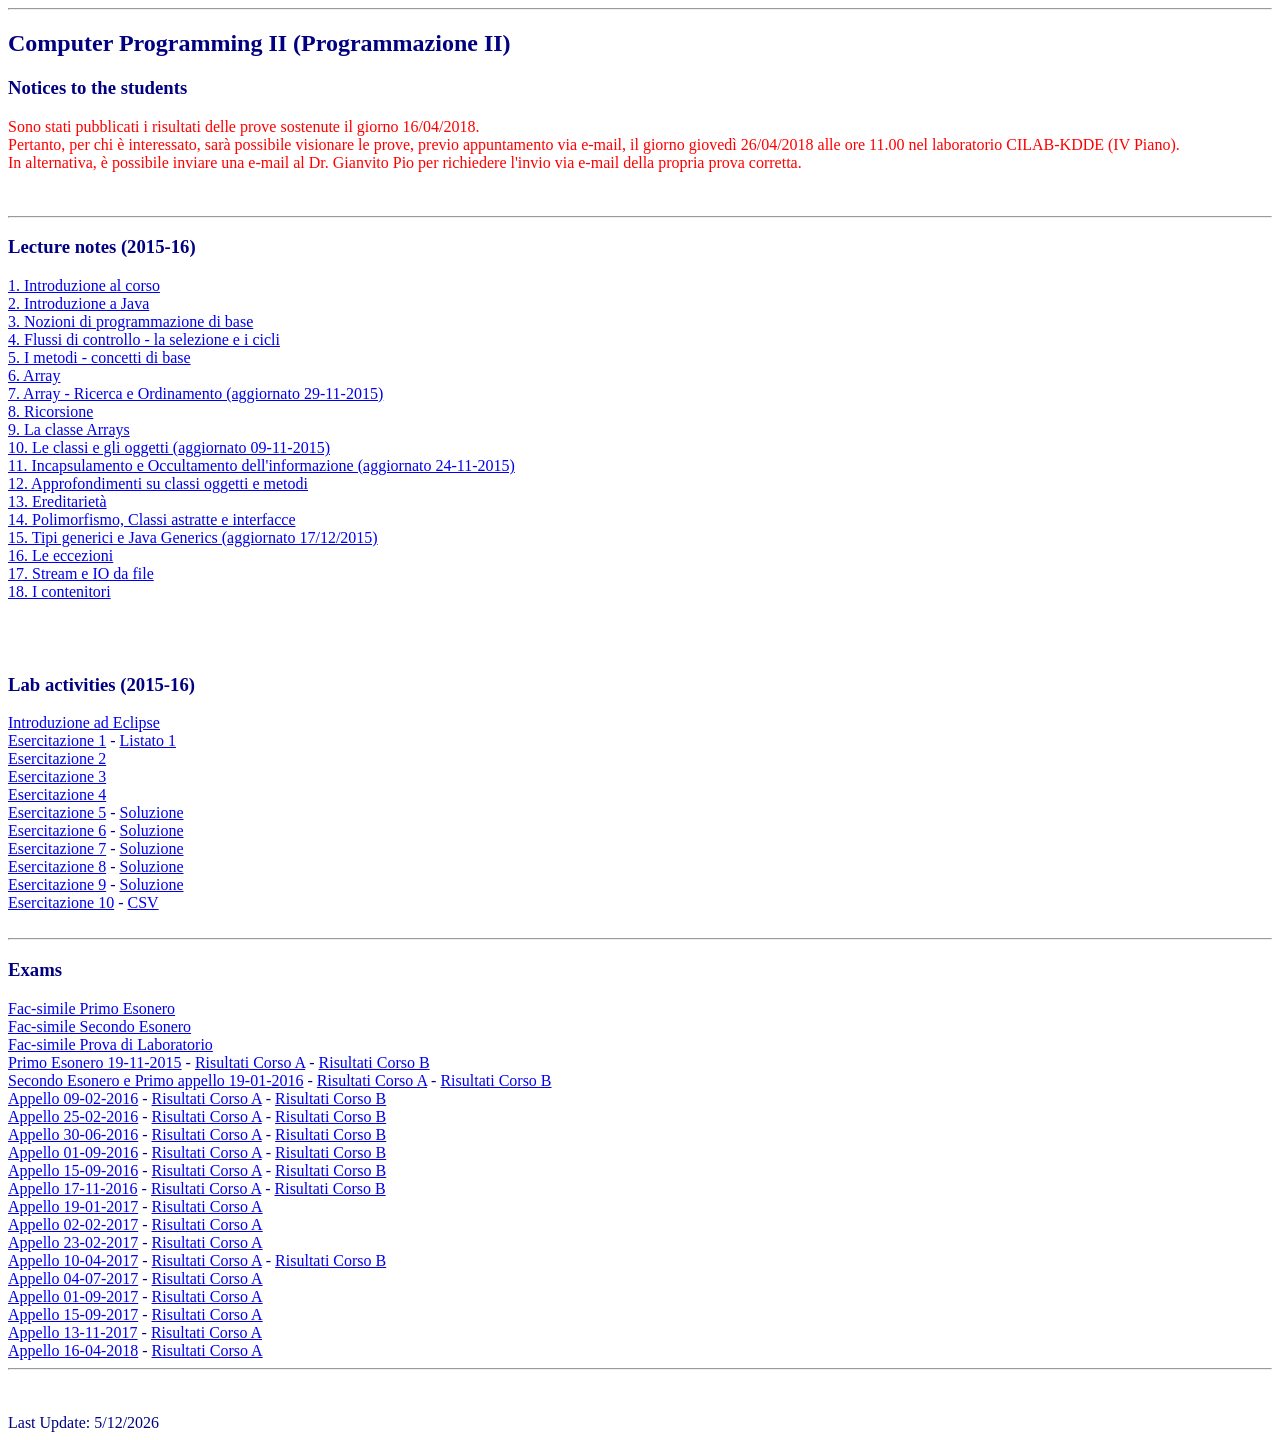
<file: courses/prog2/index.htm>
<HTML>
<HEAD>
   <META HTTP-EQUIV="Content-Type" CONTENT="text/html; charset=iso-8859-1">
   <TITLE>Computer Programming II (Programmazione II)</TITLE>
   <script>
  (function(i,s,o,g,r,a,m){i['GoogleAnalyticsObject']=r;i[r]=i[r]||function(){
  (i[r].q=i[r].q||[]).push(arguments)},i[r].l=1*new Date();a=s.createElement(o),
  m=s.getElementsByTagName(o)[0];a.async=1;a.src=g;m.parentNode.insertBefore(a,m)
  })(window,document,'script','https://www.google-analytics.com/analytics.js','ga');

  ga('create', 'UA-76711742-1', 'auto');
  ga('send', 'pageview');
</script>
</HEAD>
<BODY TEXT="#000080" BGCOLOR="#FFFFFF">
<H3>
<!--<P><A HREF="1516/contents.pdf">Contents (in italian) - Academic Year 2015/2016</A>-->
</H3>

<HR>

<h2>Computer Programming II (Programmazione II)</h2>

<H3>Notices to the students</H3>
<font color=red>
Sono stati pubblicati i risultati delle prove sostenute il giorno 16/04/2018.<br>
Pertanto, per chi � interessato, sar� possibile visionare le prove, previo appuntamento via e-mail, il giorno gioved� 26/04/2018 
alle ore 11.00 nel laboratorio CILAB-KDDE (IV Piano). <br>
In alternativa, � possibile inviare una e-mail al Dr. Gianvito Pio per richiedere l'invio via e-mail della propria prova corretta.
<br>

<!--Sono stati pubblicati i risultati delle prove sostenute il giorno 17/11/2016.<br>-->
<!--Sono stati pubblicati i risultati delle prove sostenute il giorno 01/09/2016.<br>-->
<!--Per chi � interessato, sar� possibile visionare le prove il giorno mercoled� 30/11/2016 
dalle ore 11.00 alle ore 13.00 nel Laboratorio Lacam (IV Piano) dal Dott. Gianvito Pio.<br>
La verbalizzazione dei voti su Esse3 avverr� il pomeriggio di mercoled� 30/11/2016.<br><br>-->



<!--Il ricevimento di Mercoled� 07/09/2016 del Dott. Gianvito Pio � spostato a Venerd� 09/09/2016 alle 11.00.<br><br>

<!--Sono stati pubblicati i risultati delle prove sostenute il giorno 30/06/2016.<br>
Le prove di laboratorio degli studenti che non hanno superato la parte scritta non sono state corrette.<br>
Tutti gli studenti possono comunque visionare le prove il giorno mercoled� 13/07/2016 
dalle ore 11.00 alle ore 13.00 nel Laboratorio Lacam (IV Piano) dal Dott. Gianvito Pio.<br><br>-->

<!--Il ricevimento di Mercoled� 22/06/2016 del Dott. Gianvito Pio � spostato a Gioved� 23/06/2016.<br>-->

<!--Sono stati pubblicati i risultati delle prove sostenute il giorno 25/02/2016 del Corso A.<br>
Le prove di laboratorio degli studenti che non hanno superato la parte scritta non sono state corrette.<br>
Tutti gli studenti possono comunque visionare le prove il giorno mercoled� 16/03/2016 
dalle ore 11.00 alle ore 13.00 nel Laboratorio Lacam (IV Piano) dal Dott. Gianvito Pio.<br><br>-->


<!--Il ricevimento di Mercoled� 10/02/2016 del Dott. Gianvito Pio � spostato a Venerd� 12/02/2016 alle ore 11.00.<br><br>-->

<!--Sono stati pubblicati i risultati di tutte le prove sostenute il giorno 19/01/2016.<br>
Tutti gli studenti che hanno superato l'esame e/o che sono interessati a visionare le prove dovranno presentarsi <br>
mercoled� 27/01/2016 dalle ore 11.00 alle ore 13.00 nel Laboratorio Lacam (IV Piano). <br>-->


<!--Il secondo esonero e la prima prova di appello sono stati spostati al giorno 19/01/2016 alle ore 09.00. <br><br>

Il giorno 19/01/2016 si terranno insieme la seconda prova di esonero e la prima prova d'appello (scritto + laboratorio).<br>
Gli studenti che intendono sostenere solo la seconda prova di esonero avranno a disposizione solo un'ora.<br>
Gli studenti che intendono sostenere anche la prova di laboratorio, avranno a disposizione complessivamente 3,5 ore. <br>
Gli studenti che intendono sostenere la prima prova di appello avranno a disposizione complessivamente 3,5 ore. <br>
E' obbligatoria per tutti la prenotazione all'appello su Esse3. <br>-->


<!--<b>In accordo con la Prof.ssa Lisi, il giorno 11/12/2015 si terr� una lezione di recupero di Programmazione 2 dalle ore 9.30 alle ore 12.30 per il corso B (aula 2B).</b>-->

<!--<b>Il giorno 22/12/2015 si terr� una lezione di recupero per il Corso B dalle 15.00 alle 18.00 in aula Hume</b>-->

<!--<b>Il giorno 02/12/2015 il ricevimento studenti del Dott. Gianvito Pio si terr� dalle 9.30 alle 11.30</b>-->

<!--<b>Il giorno 30/11/2015 si terr� una lezione di recupero dalle ore 15.00 alle ore 18.00 per il corso B (aula da definirsi).</b>-->

<!--<b>Il giorno 12/11/2015 alle ore 8.30 si terr� una simulazione per lo svolgimento del primo esonero (corso A e corso B).</b><br>
<b>Il giorno 19/11/2015 alle ore 14.00 si svolger� il primo esonero in Aula 2 (Corso A) e in Aula 4 (Corso B) del palazzo delle aule.</b>-->


<br>
</font></b>
<br>
<HR>  

<H3>Lecture notes (2015-16)</H3>

<A HREF="1516/Theory/1. Introduzione al corso.pdf">1. Introduzione al corso</A><BR>
<A HREF="1516/Theory/2. Introduzione a Java.pdf">2. Introduzione a Java</A><BR>
<A HREF="1516/Theory/3. Nozioni di programmazione di base.pdf">3. Nozioni di programmazione di base</A><BR>
<A HREF="1516/Theory/4. Flussi di controllo - la selezione e i cicli.pdf">4. Flussi di controllo - la selezione e i cicli</A><BR>
<A HREF="1516/Theory/5. I metodi - concetti di base.pdf">5. I metodi - concetti di base</A><BR>
<A HREF="1516/Theory/6. Array.pdf">6. Array</A><BR>
<A HREF="1516/Theory/7. Array - Ricerca e Ordinamento.pdf">7. Array - Ricerca e Ordinamento (aggiornato 29-11-2015)</A><BR>
<A HREF="1516/Theory/8. Ricorsione.pdf">8. Ricorsione</A><BR>
<A HREF="1516/Theory/9. La classe Arrays.pdf">9. La classe Arrays</A><BR>
<A HREF="1516/Theory/10. Le classi e gli oggetti.pdf">10. Le classi e gli oggetti (aggiornato 09-11-2015)</A><BR>
<A HREF="1516/Theory/11. Incapsulamento e Information Hiding.pdf">11. Incapsulamento e Occultamento dell'informazione (aggiornato 24-11-2015)</A><BR>
<A HREF="1516/Theory/12. Approfondimenti su classi oggetti e metodi.pdf">12. Approfondimenti su classi oggetti e metodi</A><BR>
<A HREF="1516/Theory/13. Ereditarieta.pdf">13. Ereditariet�</A><BR>
<A HREF="1516/Theory/14. Polimorfismo, Classi astratte e interfacce.pdf">14. Polimorfismo, Classi astratte e interfacce</A><BR>
<A HREF="1516/Theory/15. Java Generics.pdf">15. Tipi generici e Java Generics (aggiornato 17/12/2015)</A><BR>
<A HREF="1516/Theory/16. Le eccezioni.pdf">16. Le eccezioni</A><BR>
<A HREF="1516/Theory/17. Stream e IO da file.pdf">17. Stream e IO da file</A><BR>
<A HREF="1516/Theory/18. I contenitori.pdf">18. I contenitori</A><BR>
<BR>
<BR>
<BR>


<H3>Lab activities (2015-16)</H3>
<A HREF="1516/Lab/Introduzione ad Eclipse.pdf">Introduzione ad Eclipse</A><BR>
<A HREF="1516/Lab/Esercitazione 1.pdf">Esercitazione 1</A> - <A HREF="1516/Lab/Listato1.java">Listato 1</A><BR>
<A HREF="1516/Lab/Esercitazione 2.pdf">Esercitazione 2</A><BR>
<A HREF="1516/Lab/Esercitazione 3.pdf">Esercitazione 3</A><BR>
<A HREF="1516/Lab/Esercitazione 4.pdf">Esercitazione 4</A><BR>
<A HREF="1516/Lab/Esercitazione 5.pdf">Esercitazione 5</A> - <A HREF="1516/Lab/Esercitazione 5.zip">Soluzione</A> <BR>
<A HREF="1516/Lab/Esercitazione 6.pdf">Esercitazione 6</A> - <A HREF="1516/Lab/Esercitazione 6.zip">Soluzione</A> <BR>
<A HREF="1516/Lab/Esercitazione 7.pdf">Esercitazione 7</A> - <A HREF="1516/Lab/Esercitazione 7.zip">Soluzione</A> <BR>
<A HREF="1516/Lab/Esercitazione 8.pdf">Esercitazione 8</A> - <A HREF="1516/Lab/Esercitazione 8.zip">Soluzione</A> <BR>
<A HREF="1516/Lab/Esercitazione 9.pdf">Esercitazione 9</A> - <A HREF="1516/Lab/Esercitazione 9.zip">Soluzione</A> <BR>
<A HREF="1516/Lab/Esercitazione 10.pdf">Esercitazione 10</A> - <A HREF="1516/Lab/Esercitazione 10_CSV.zip">CSV</A>
<BR>
<BR>

<HR>
<H3>Exams</H3>
<A HREF="1516/Exams/FacSimileEsonero1.pdf">Fac-simile Primo Esonero</A><BR>
<A HREF="1516/Exams/FacSimileEsonero2.pdf">Fac-simile Secondo Esonero</A><BR>
<A HREF="1516/Exams/FacSimileLab.pdf">Fac-simile Prova di Laboratorio</A><BR>
<A HREF="1516/Exams/20151119_Esonero1.pdf">Primo Esonero 19-11-2015</A> - <A HREF="1516/Exams/20151119_Esonero1_risA.pdf">Risultati Corso A</A> - <A HREF="1516/Exams/20151119_Esonero1_risB.pdf">Risultati Corso B</A><BR>
<A HREF="1516/Exams/20160119_Esonero_Scritto_Lab.pdf">Secondo Esonero e Primo appello 19-01-2016</A> - <A HREF="1516/Exams/20160119_risA.pdf">Risultati Corso A</A> - <A HREF="1516/Exams/20160119_risB.pdf">Risultati Corso B</A><BR>
<A HREF="1516/Exams/20160209_Scritto_Lab.pdf">Appello 09-02-2016</A> - <A HREF="1516/Exams/20160209_risA.pdf">Risultati Corso A</A> - <A HREF="1516/Exams/20160209_risB.pdf">Risultati Corso B</A><BR>
<A HREF="1516/Exams/20160225_Scritto_Lab.pdf">Appello 25-02-2016</A> - <A HREF="1516/Exams/20160225_risA.pdf">Risultati Corso A</A> - <A HREF="1516/Exams/20160225_risB.pdf">Risultati Corso B</A><BR>
<A HREF="1516/Exams/20160630_Scritto_Lab.pdf">Appello 30-06-2016</A> - <A HREF="1516/Exams/20160630_risA.pdf">Risultati Corso A</A> - <A HREF="1516/Exams/20160630_risB.pdf">Risultati Corso B</A><BR>
<A HREF="1516/Exams/20160901_Scritto_Lab.pdf">Appello 01-09-2016</A> - <A HREF="1516/Exams/20160901_risA.pdf">Risultati Corso A</A> - <A HREF="1516/Exams/20160901_risB.pdf">Risultati Corso B</A><BR>
<A HREF="1516/Exams/20160915_Scritto_Lab.pdf">Appello 15-09-2016</A> - <A HREF="1516/Exams/20160915_risA.pdf">Risultati Corso A</A> - <A HREF="1516/Exams/20160915_risB.pdf">Risultati Corso B</A><BR>
<A HREF="1516/Exams/20161117_Scritto_Lab.pdf">Appello 17-11-2016</A> - <A HREF="1516/Exams/20161117_risA.pdf">Risultati Corso A</A> - <A HREF="1516/Exams/20161117_risB.pdf">Risultati Corso B</A><BR>
<A HREF="1617/Exams/20170119_Scritto_Lab.pdf">Appello 19-01-2017</A> - <A HREF="1617/Exams/20170119_risA.pdf">Risultati Corso A</A><BR>
<A HREF="1617/Exams/20170202_Scritto_Lab.pdf">Appello 02-02-2017</A> - <A HREF="1617/Exams/20170202_risA.pdf">Risultati Corso A</A><BR>
<A HREF="1617/Exams/20170223_Scritto_Lab.pdf">Appello 23-02-2017</A> - <A HREF="1617/Exams/20170223_risA.pdf">Risultati Corso A</A><BR>
<A HREF="1516/Exams/20170410_Scritto_Lab.pdf">Appello 10-04-2017</A> - <A HREF="1516/Exams/20170410_risA.pdf">Risultati Corso A</A> - <A HREF="1516/Exams/20170410_risB.pdf">Risultati Corso B</A><BR>
<A HREF="1617/Exams/20170704_Scritto_Lab.pdf">Appello 04-07-2017</A> - <A HREF="1617/Exams/20170704_risA.pdf">Risultati Corso A</A><BR>
<A HREF="1617/Exams/20170901_Scritto_Lab.pdf">Appello 01-09-2017</A> - <A HREF="1617/Exams/20170901_risA.pdf">Risultati Corso A</A><BR>
<A HREF="1617/Exams/20170915_Scritto_Lab.pdf">Appello 15-09-2017</A> - <A HREF="1617/Exams/20170915_risA.pdf">Risultati Corso A</A><BR>
<A HREF="1617/Exams/20171113_Scritto_Lab.pdf">Appello 13-11-2017</A> - <A HREF="1617/Exams/20171113_risA.pdf">Risultati Corso A</A><BR>
<A HREF="1617/Exams/20180416_Scritto_Lab.pdf">Appello 16-04-2018</A> - <A HREF="1617/Exams/20180416_risA.pdf">Risultati Corso A</A><BR>
<HR>


<!--<TABLE CELLSPACING=2 CELLPADDING=2 >
<TR>
<TD ALIGN=LEFT>&nbsp;<A HREF="#top"><IMG SRC="../../images/up.gif" BORDER=0  ALIGN=CENTER></A><B><U><FONT COLOR="#0000FF"><A HREF="#top">Top
of this page</A></FONT></U></B>&nbsp;</TD>
</TR>
</TABLE>-->
<BR>&nbsp;

<DIV style="FONT-SIZE: 12pt" align=left>
<SCRIPT language=JavaScript type=text/javascript>
	  <!--
      document.write("Last Update: ");
      lastmod = new Date(document.lastModified);
	  rightmonth = lastmod.getMonth()+1;
	  datestr = lastmod.getDate()+"/"+rightmonth+"/"+lastmod.getFullYear();
      document.write(datestr+"");
	  // -->
	  </SCRIPT>
</DIV>


</BODY>
</file>
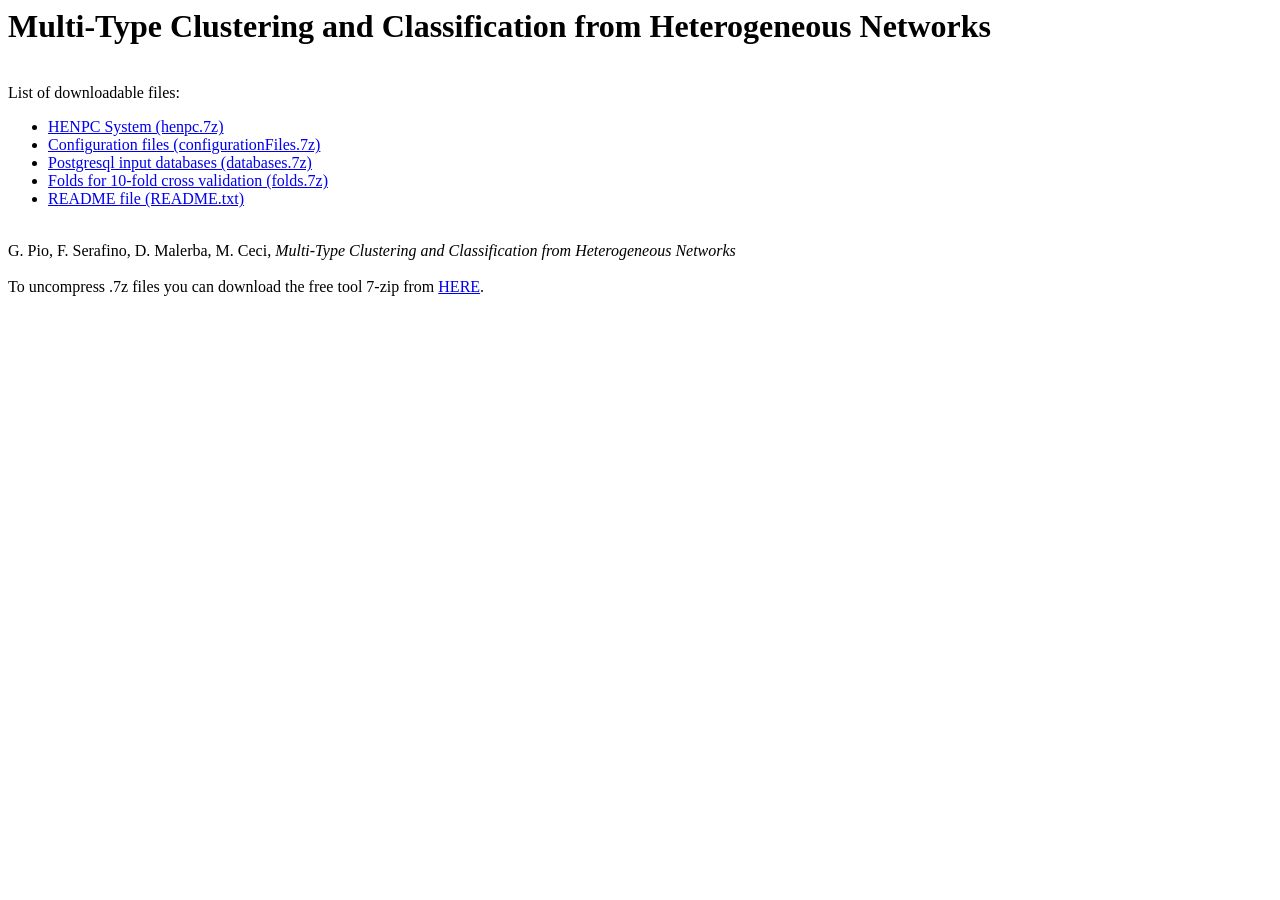
<file: systems/henpc/index.html>
<html><head><meta http-equiv="Content-Type" content="text/html; charset=windows-1252"><style type="text/css"></style></head><body><h1>Multi-Type Clustering and Classification from Heterogeneous Networks</h1>
<br>
List of downloadable files:<br>
<ul>
	<li><a href="henpc.7z">HENPC System (henpc.7z)</a>
	<li><a href="configurationFiles.7z">Configuration files (configurationFiles.7z)</a>
	<li><a href="databases.7z">Postgresql input databases (databases.7z)</a>
	<li><a href="folds.7z">Folds for 10-fold cross validation (folds.7z)</a>
	<li><a href="README.txt" target="new">README file (README.txt)</a>
</li></ul>

<br>

G. Pio, F. Serafino, D. Malerba, M. Ceci, <i>Multi-Type Clustering and Classification from Heterogeneous Networks</i><!--, ECML-PKDD, 2016 <a href="http://" target="_blank"><img width="20" src="./images/download.jpg"></a><a href="http://" title="Download PDF" target="_blank"><img width="20" src="./images/pdf.png"></a> -->

<br><br>

To uncompress .7z files you can download the free tool 7-zip from <a href="http://www.7-zip.org/download.html" target = "new2">HERE</a>. 
</body></html>
</file>
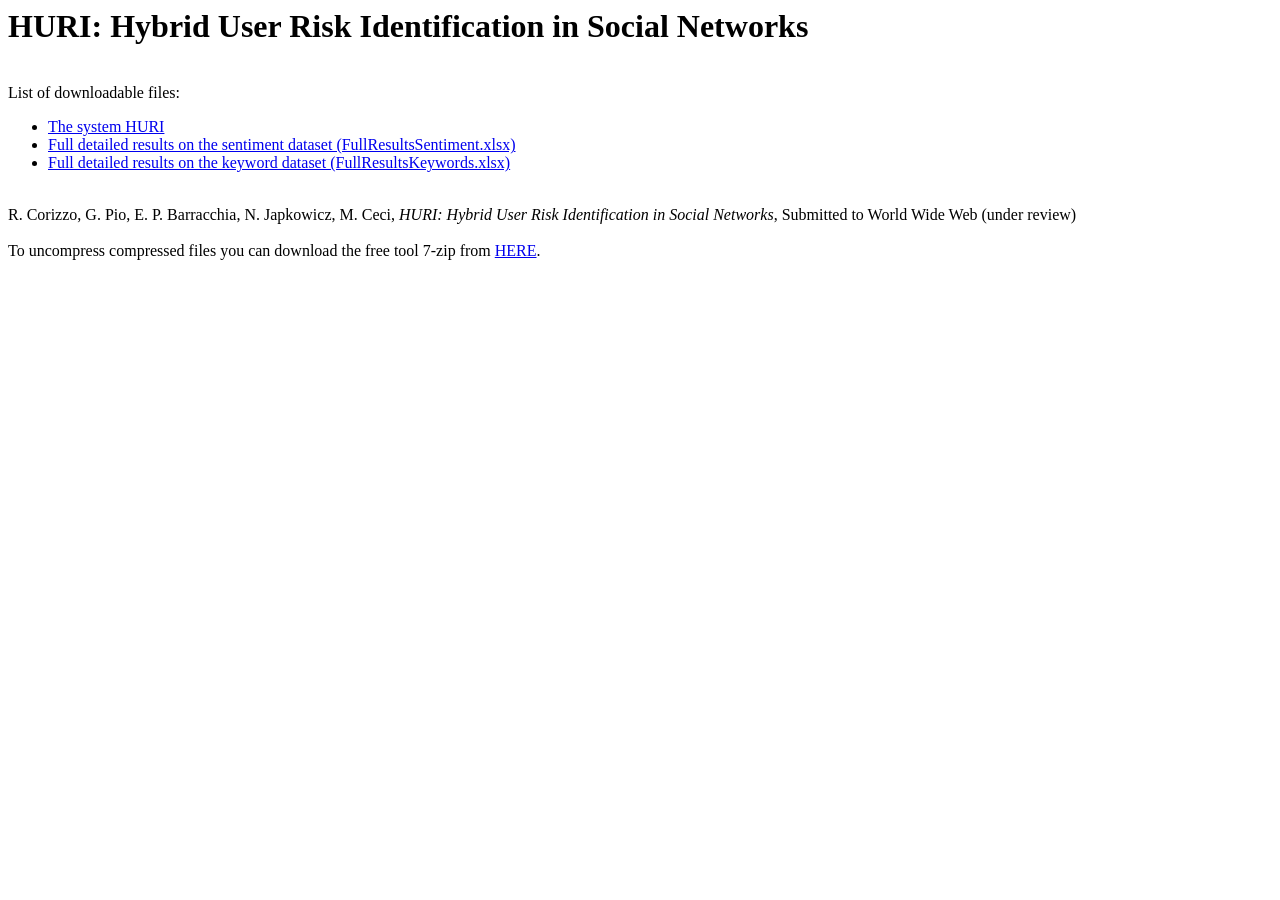
<file: systems/huri/index.html>
<html><head><meta http-equiv="Content-Type" content="text/html; charset=windows-1252"><style type="text/css"></style></head><body>
<h1>HURI: Hybrid User Risk Identification in Social Networks</h1>
<br>
List of downloadable files:<br>
<ul>
	<li><a href="https://figshare.com/ndownloader/files/54194009">The system HURI</a>
	<li><a href="FullResultsSentiment.xlsx">Full detailed results on the sentiment dataset (FullResultsSentiment.xlsx)</a>
	<li><a href="FullResultsKeywords.xlsx">Full detailed results on the keyword dataset (FullResultsKeywords.xlsx)</a>
</li></ul>

<br>
R. Corizzo, G. Pio, E. P. Barracchia, N. Japkowicz, M. Ceci, <i>HURI: Hybrid User Risk Identification in Social Networks</i>, Submitted to World Wide Web (under review)

<br><br>

To uncompress compressed files you can download the free tool 7-zip from <a href="http://www.7-zip.org/download.html" target = "new2">HERE</a>. 
</body></html>
</file>
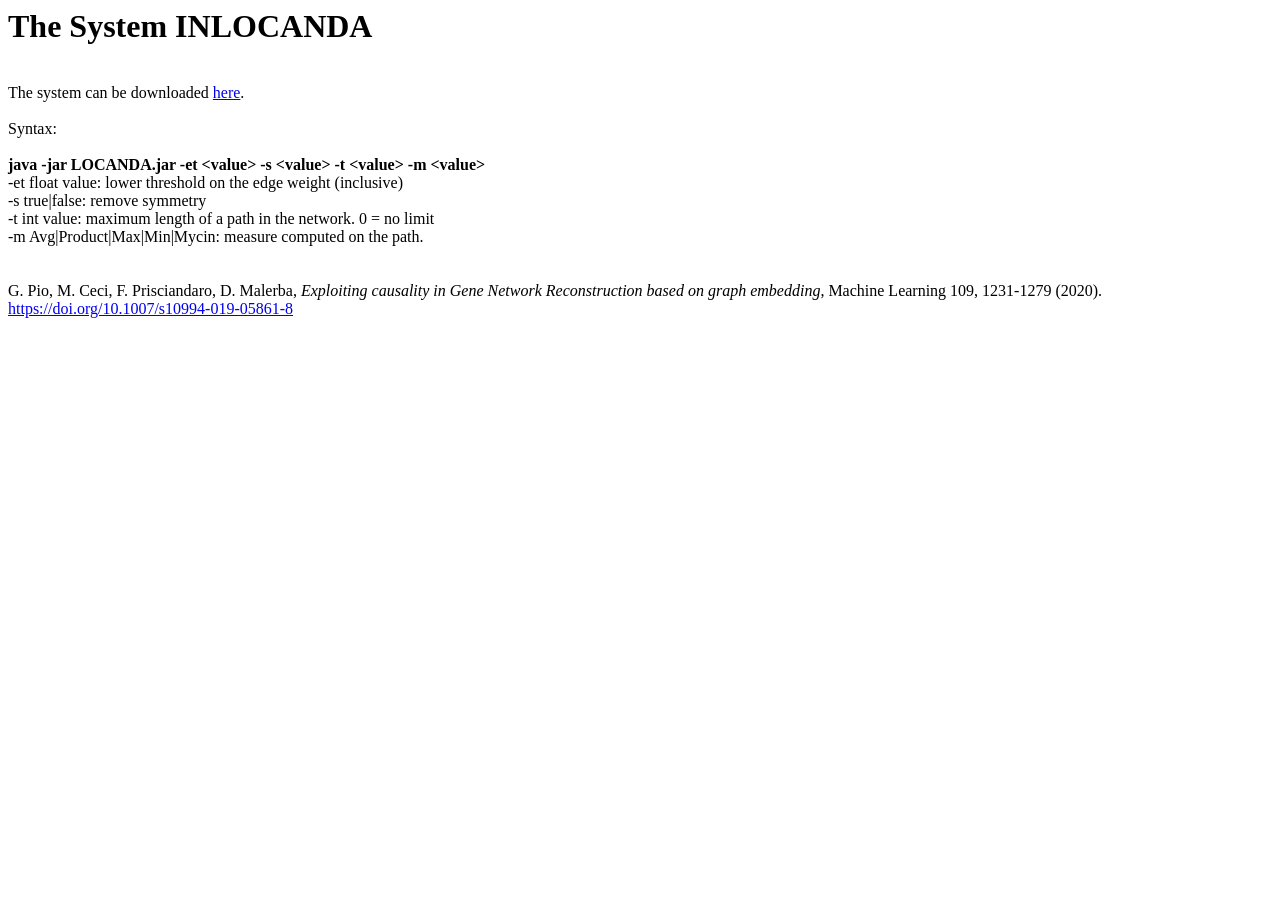
<file: systems/inlocanda/index.html>
<html><head><meta http-equiv="Content-Type" content="text/html; charset=windows-1252"><style type="text/css"></style></head><body>
<h1>The System INLOCANDA</h1>
<br>

The system can be downloaded <a href="LOCANDA.jar">here</a>.
<br><br>
Syntax:<br><br>

<b>java -jar LOCANDA.jar -et &lt;value&gt; -s &lt;value&gt; -t &lt;value&gt; -m &lt;value&gt; <inputFile></b><br>
-et   float value: lower threshold on the edge weight (inclusive)<br>
-s    true|false: remove symmetry<br>
-t    int value: maximum length of a path in the network. 0 = no limit<br>
-m    Avg|Product|Max|Min|Mycin: measure computed on the path.<br><br>



<br>
G. Pio, M. Ceci, F. Prisciandaro, D. Malerba, <I>Exploiting causality in Gene Network Reconstruction based on graph embedding</I>, Machine Learning 109, 1231-1279 (2020). <a href="https://doi.org/10.1007/s10994-019-05861-8">https://doi.org/10.1007/s10994-019-05861-8</a>
<br><br>

</body></html>
</file>
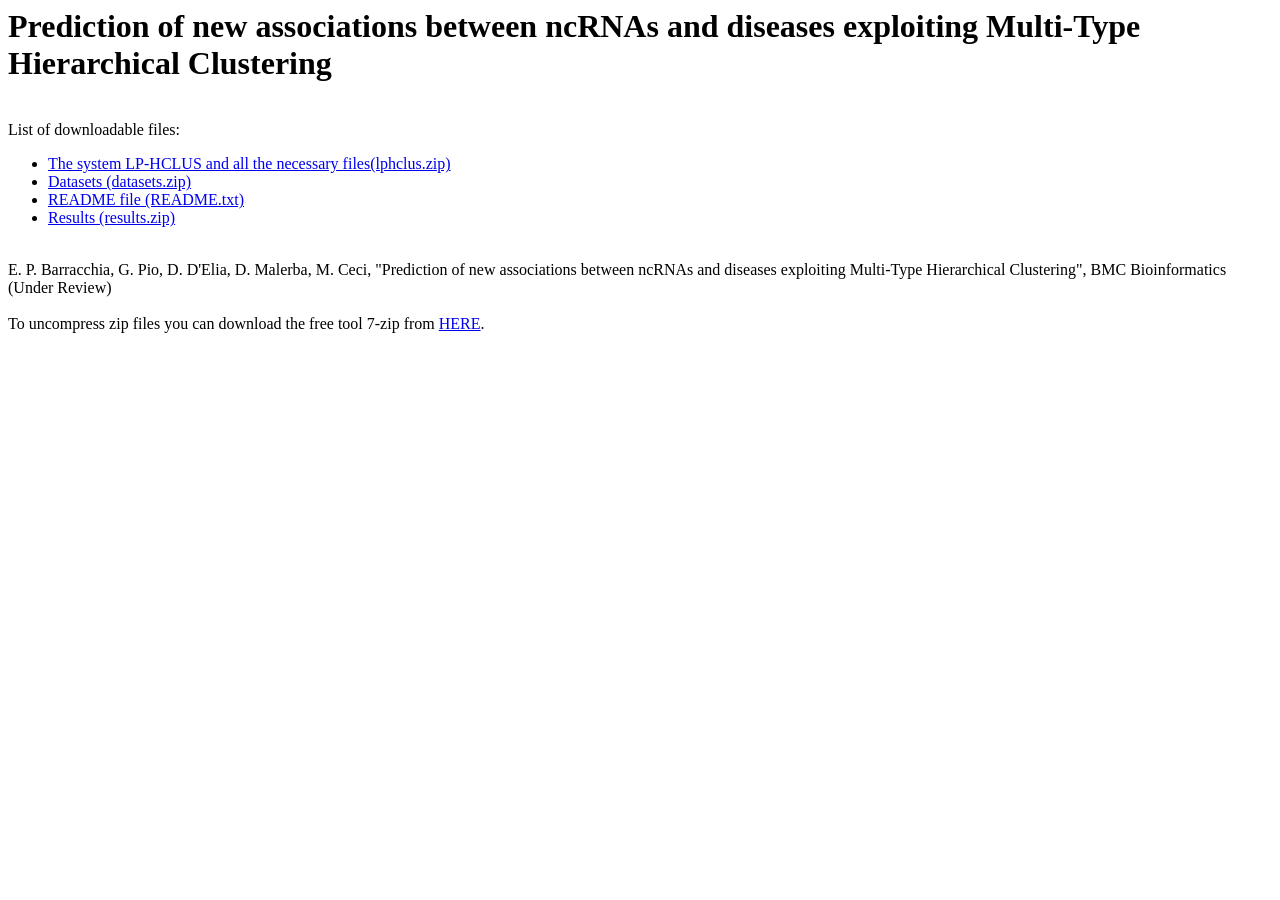
<file: systems/lphclus/index.html>
<html><head><meta http-equiv="Content-Type" content="text/html; charset=windows-1252"><style type="text/css"></style></head><body>
<h1>Prediction of new associations between ncRNAs and diseases exploiting Multi-Type Hierarchical Clustering</h1>
<br>
List of downloadable files:<br>
<ul>
	<li><a href="lphclus.zip">The system LP-HCLUS and all the necessary files(lphclus.zip)</a>
	<li><a href="datasets.zip">Datasets (datasets.zip)</a>
	<li><a href="README.txt" target="new">README file (README.txt)</a>
	<li><a href="https://drive.google.com/file/d/1o8O2YWsgUdUoSmqlGml_OTYlO7kcmX3r/view?usp=sharing.zip">Results (results.zip)</a>
	<!--<li><a href="AdditionalResults.pdf">Additional results (AdditionalResults.pdf)</a>-->
</li></ul>

<br>
E. P. Barracchia, G. Pio, D. D'Elia, D. Malerba, M. Ceci, "Prediction of new associations between ncRNAs and diseases exploiting Multi-Type Hierarchical Clustering", BMC Bioinformatics (Under Review) 

<br><br>

To uncompress zip files you can download the free tool 7-zip from <a href="http://www.7-zip.org/download.html" target = "new2">HERE</a>. 
</body></html>
</file>
<file: custom.css>
BODY {
	SCROLLBAR-FACE-COLOR: #fcfcff; FONT-WEIGHT: normal; FONT-SIZE: 100%; BACKGROUND: #f9f9ff; SCROLLBAR-HIGHLIGHT-COLOR: #fcfcff; MARGIN-LEFT: 100px; SCROLLBAR-SHADOW-COLOR: #d0d0e8; COLOR: #000060; SCROLLBAR-3DLIGHT-COLOR: #d0d0e8; MARGIN-RIGHT: 100px; SCROLLBAR-ARROW-COLOR: #000060; SCROLLBAR-TRACK-COLOR: #d0d0e8; font-family: 'Nunito', sans-serif; SCROLLBAR-DARKSHADOW-COLOR: #000060
}
TABLE, TR, TD {
	MARGIN-TOP: 0pt; MARGIN-BOTTOM: 0pt
}

P {
	marker-offset: 0pt
}
UL {
	MARGIN-TOP: 0.5ex; PADDING-LEFT: 1em; MARGIN-BOTTOM: 0.5ex; MARGIN-LEFT: 1em
}

OL {
	MARGIN-TOP: 0.5ex; PADDING-LEFT: 0em; MARGIN-BOTTOM: 0.5ex; MARGIN-LEFT: 1em
}
LI {
	MARGIN-TOP: 0ex; MARGIN-BOTTOM: 5px; MARGIN-LEFT: 1em
}
H1,H2,H3,H4,H5,H6 {
	FONT-WEIGHT: 700;
}
h1 {
	font-size: 30px;
}
H2 {
	font-size: xx-large;
}
H3 {
	font-size: x-large;
}
H4 {
	font-size: large;
}
H5 {
	font-size: medium;
}
H6 {
	font-size: small;
}

A {
	FONT-WEIGHT: 700; TEXT-DECORATION: none
}
A:link {
	COLOR: #7777bb; TEXT-DECORATION: none
}
A:visited {
	COLOR: #7777bb; TEXT-DECORATION: none
}
A:hover {
	COLOR: #5252c5; TEXT-DECORATION: blink
}
A IMG {
	BORDER-LEFT-COLOR: #000060; FILTER: alpha(opacity=100); BORDER-BOTTOM-COLOR: #000060; BORDER-TOP-COLOR: #000060; BORDER-RIGHT-COLOR: #000060; moz-opacity: 1
}
A:hover IMG {
	BORDER-LEFT-COLOR: #cc0033; FILTER: alpha(opacity=80); BORDER-BOTTOM-COLOR: #cc0033; BORDER-TOP-COLOR: #cc0033; BORDER-RIGHT-COLOR: #cc0033; moz-opacity: .5
}
A:link A:visited {
	COLOR: #000060; TEXT-DECORATION: none
}
.button {
	border-radius: 12px;
	margin: 20px;
    color: white !important;
    background: linear-gradient(to bottom right, dodgerblue, darkblue);
    padding: 10px 25px;
	font-weight: 700;
}
.button:hover {
    background: linear-gradient(to bottom right, #097def, #00004e);
	box-shadow: 1px 2px 3px grey;
}
</file>
